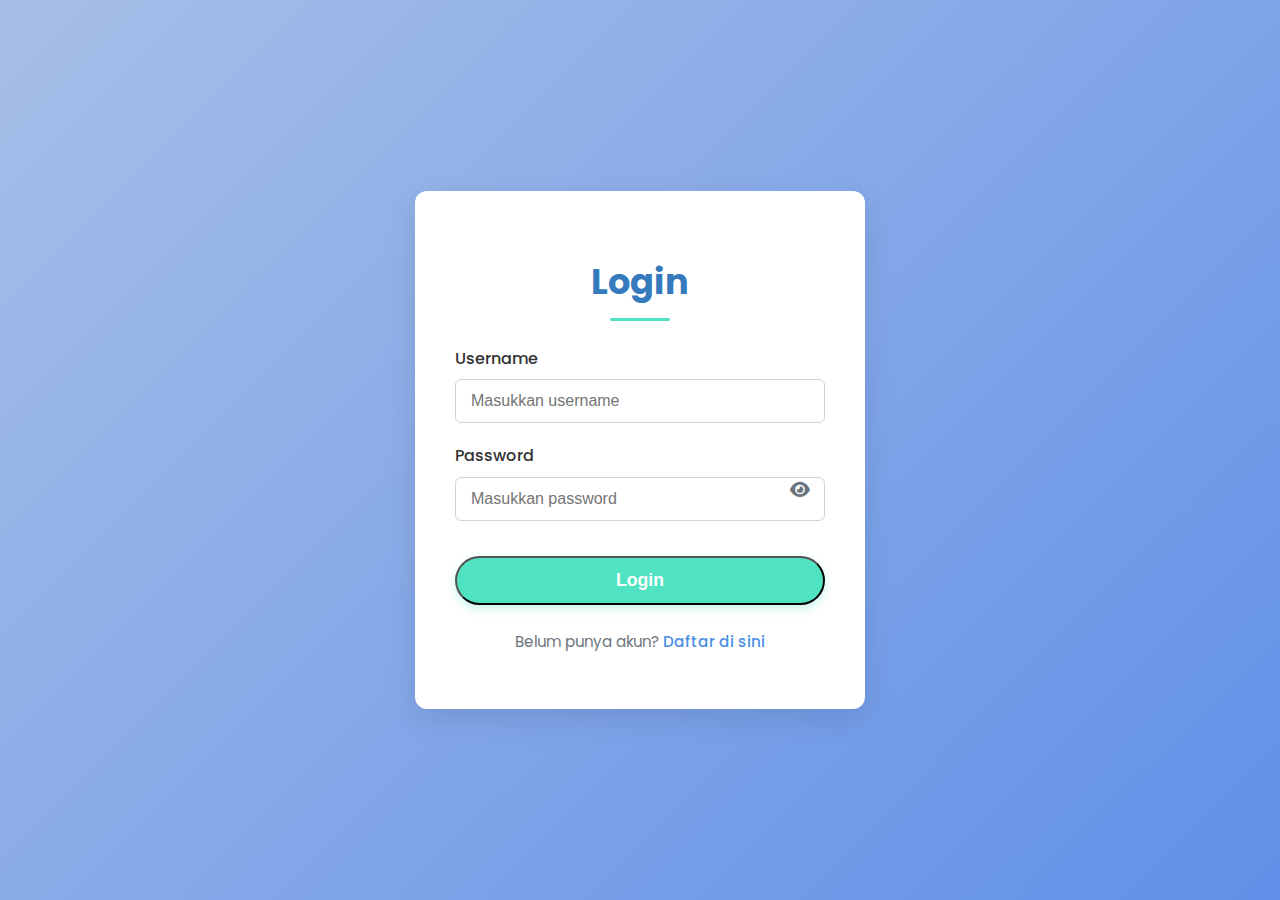
<file: assignment_detail.html>
<!DOCTYPE html>
<html lang="id">
<head>
    <meta charset="UTF-8">
    <meta name="viewport" content="width=device-width, initial-scale=1.0">
    <title>Detail Surat Tugas - Inventaris Kantor</title>
    <link rel="preconnect" href="https://fonts.googleapis.com">
    <link rel="preconnect" href="https://fonts.gstatic.com" crossorigin>
    <link href="https://fonts.googleapis.com/css2?family=Poppins:wght@300;400;500;600;700&display=swap" rel="stylesheet">
    
    <link rel="stylesheet" href="style.css">
    <link rel="stylesheet" href="https://cdnjs.cloudflare.com/ajax/libs/font-awesome/6.0.0-beta3/css/all.min.css">
    <script src="auth.js"></script>
    <script>
        const currentUser = getLoggedInUser();
        // Semua user boleh melihat detail surat tugas jika punya link-nya
        if (!currentUser) {
            window.location.href = 'login.html';
        }
    </script>
</head>
<body>
    <header class="main-header">
        <div class="header-content container">
            <a href="dashboard.html" class="app-title-link">
                <div class="app-title">Inventaris TVRI Lampung</div>
            </a>
            <nav class="main-nav">
                <a href="inventory_list.html" class="nav-item">List Inventaris</a>
                <a href="scan.html" class="nav-item">Scan QR</a>
                <a href="manage_users.html" class="nav-item" id="navManageUsers" style="display: none;">Kelola Pengguna</a>
                <a href="create_assignment.html" class="nav-item" id="navCreateAssignment" style="display: none;">Input Surat Tugas</a>
                <a href="borrow_tools.html" class="nav-item" id="navBorrowTools" style="display: none;">Pinjam Alat</a>
                <a href="global_borrow_history.html" class="nav-item" id="navGlobalBorrowHistory" style="display: none;">Riwayat Peminjaman</a>
                <a href="list_assignments.html" class="nav-item active" id="navListAssignments" style="display: none;">Daftar Tugas</a>
            </nav>
            <div class="user-profile">
                <div class="profile-icon" id="profileIcon">
                    <i class="fas fa-user-circle"></i>
                </div>
                <div class="profile-dropdown" id="profileDropdown">
                    <div class="dropdown-item" id="loggedInUsername"></div>
                    <a href="profile.html" class="dropdown-item">Pengaturan Akun</a>
                    <a href="#" class="dropdown-item" onclick="logout()">Logout</a>
                </div>
            </div>
        </div>
    </header>

    <div class="container">
        <h1>Detail Surat Tugas</h1>

        <div class="section-card assignment-detail-card">
            <h2 id="detailAssignmentTitle"></h2>
            <p><strong>Mata Acara:</strong> <span id="detailMataAcara"></span></p>
            <p><strong>Judul Acara:</strong> <span id="detailJudulAcara"></span></p>
            <p><strong>Tanggal Mulai:</strong> <span id="detailTanggalMulai"></span></p>
            <p><strong>Tanggal Selesai:</strong> <span id="detailTanggalSelesai"></span></p>
            <p><strong>Status:</strong> <span id="detailStatus" class="status-badge"></span></p>
            
            <h3 style="margin-top: 30px;">Crew yang Terlibat</h3>
            <ul id="detailCrewList" class="crew-detail-list">
                </ul>

            <h3 style="margin-top: 30px;">Alat yang Dipinjam untuk Tugas ini</h3>
            <table id="detailBorrowedItemsTable" class="history-list-table">
                <thead>
                    <tr>
                        <th>Jenis</th>
                        <th>Nama Barang</th>
                        <th>Tipe</th>
                        <th>Tgl Pinjam</th>
                        <th>Kondisi Pinjam</th>
                        <th>Tgl Kembali</th>
                        <th>Kondisi Kembali</th>
                    </tr>
                </thead>
                <tbody id="detailBorrowedItemsTableBody">
                    </tbody>
            </table>
            <p id="noBorrowedItemsDetailMessage" class="empty-message" style="display: none;">Belum ada alat yang dipinjam untuk surat tugas ini.</p>

            <div class="action-buttons-bottom" id="assignmentActions" style="display: none;">
                <button id="completeAssignmentBtn" class="modern-button update-btn">Tandai Selesai</button>
                <button id="cancelAssignmentBtn" class="modern-button delete-btn">Batalkan Tugas</button>
            </div>
        </div>
    </div>

    <script src="assignment_detail_script.js"></script>
    <script>
        document.addEventListener('DOMContentLoaded', () => {
            const currentUser = getLoggedInUser();
            if (currentUser) {
                document.getElementById('loggedInUsername').textContent = currentUser.username + ' (' + currentUser.role + ')';
                if (currentUser.role === 'admin') {
                    document.getElementById('navManageUsers').style.display = 'inline-block';
                    document.getElementById('navCreateAssignment').style.display = 'inline-block';
                    document.getElementById('navGlobalBorrowHistory').style.display = 'inline-block';
                    document.getElementById('navListAssignments').style.display = 'inline-block';
                }
                document.getElementById('navBorrowTools').style.display = 'inline-block';
            }

            const profileIcon = document.getElementById('profileIcon');
            const profileDropdown = document.getElementById('profileDropdown');

            if(profileIcon && profileDropdown) {
                profileIcon.addEventListener('click', (event) => {
                    event.stopPropagation();
                    profileDropdown.classList.toggle('active');
                });

                window.addEventListener('click', (event) => {
                    if (profileDropdown.classList.contains('active') && 
                        !profileIcon.contains(event.target) && 
                        !profileDropdown.contains(event.target)) {
                        profileDropdown.classList.remove('active');
                    }
                });
            }
        });
    </script>
</body>
</html>
</file>
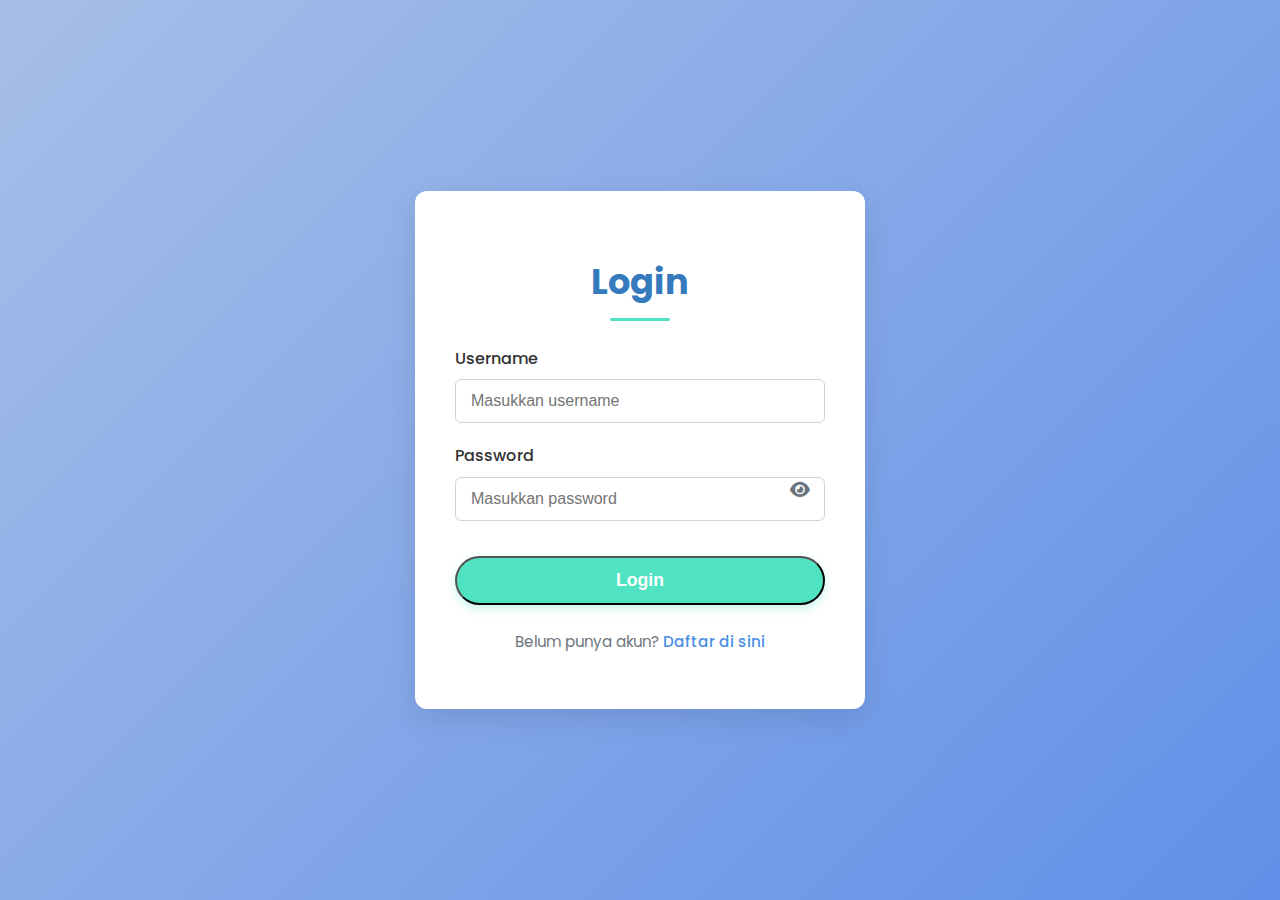
<file: borrow_tools.html>
<!DOCTYPE html>
<html lang="id">
<head>
    <meta charset="UTF-8">
    <meta name="viewport" content="width=device-width, initial-scale=1.0">
    <title>Pinjam Alat - Inventaris Kantor</title>
    <link rel="preconnect" href="https://fonts.googleapis.com">
    <link rel="preconnect" href="https://fonts.gstatic.com" crossorigin>
    <link href="https://fonts.googleapis.com/css2?family=Poppins:wght@300;400;500;600;700&display=swap" rel="stylesheet">
    
    <link rel="stylesheet" href="style.css">
    <link rel="stylesheet" href="https://cdnjs.cloudflare.com/ajax/libs/font-awesome/6.0.0-beta3/css/all.min.css">
    <script src="html5-qrcode.min.js"></script> <script src="auth.js"></script>
    <script>
        const currentUser = getLoggedInUser();
        if (!currentUser) {
            window.location.href = 'login.html';
        }
    </script>
</head>
<body>
    <header class="main-header">
        <div class="header-content container">
            <a href="dashboard.html" class="app-title-link">
                <div class="app-title">Inventaris TVRI Lampung</div>
            </a>
            <nav class="main-nav">
                <a href="inventory_list.html" class="nav-item">List Inventaris</a>
                <a href="scan.html" class="nav-item">Scan QR</a>
                <a href="manage_users.html" class="nav-item" id="navManageUsers" style="display: none;">Kelola Pengguna</a>
                <a href="create_assignment.html" class="nav-item" id="navCreateAssignment" style="display: none;">Input Surat Tugas</a>
                <a href="borrow_tools.html" class="nav-item active" id="navBorrowTools" style="display: none;">Pinjam Alat</a>
                <a href="global_borrow_history.html" class="nav-item" id="navGlobalBorrowHistory" style="display: none;">Riwayat Peminjaman</a>
                <a href="list_assignments.html" class="nav-item" id="navListAssignments" style="display: none;">Daftar Tugas</a>
            </nav>
            <div class="user-profile">
                <div class="profile-icon" id="profileIcon">
                    <i class="fas fa-user-circle"></i>
                </div>
                <div class="profile-dropdown" id="profileDropdown">
                    <div class="dropdown-item" id="loggedInUsername"></div>
                    <a href="profile.html" class="dropdown-item">Pengaturan Akun</a>
                    <a href="#" class="dropdown-item" onclick="logout()">Logout</a>
                </div>
            </div>
        </div>
    </header>

    <div class="container">
        <h1>Peminjaman dan Pengembalian Alat</h1>

        <div class="section-card">
            <h2>Surat Tugas Saya</h2>
            <div id="myAssignmentsList" class="assignments-list">
                <p class="empty-message" id="noAssignmentsMessage">Tidak ada surat tugas yang melibatkan Anda.</p>
            </div>
        </div>

        <div class="section-card" id="borrowReturnSection" style="display: none;">
            <h2>Peminjaman Alat untuk Surat Tugas: <span id="currentAssignmentTitle"></span></h2>
            <p>Pilih alat yang ingin Anda pinjam untuk surat tugas ini.</p>
            
            <div class="top-scan-button-container">
                <button id="scanBorrowToolBtn" class="modern-button info-button">Scan QR Alat (Pinjam)</button>
            </div>

            <div class="inventory-controls">
                <input type="text" id="borrowSearchBar" placeholder="Cari Nama/Jenis Barang...">
                <select id="borrowFilterJenis">
                    <option value="">Semua Jenis</option>
                    </select>
            </div>
            <div id="availableItemsList" class="item-list-section">
                <table id="availableItemsTable">
                    <thead>
                        <tr>
                            <th>Jenis</th>
                            <th>Nama Barang</th>
                            <th>Tipe</th>
                            <th>Jumlah</th>
                            <th>Kondisi</th>
                            <th>Aksi</th>
                        </tr>
                    </thead>
                    <tbody>
                        </tbody>
                </table>
                <p class="empty-message" id="noAvailableItemsMessage" style="display: none;">Tidak ada alat yang tersedia untuk dipinjam.</p>
            </div>

            <h2 style="margin-top: 40px;">Alat yang Sedang Dipinjam</h2>
            <div class="top-scan-button-container">
                <button id="scanReturnToolBtn" class="modern-button danger-button">Scan QR Alat (Kembalikan)</button>
            </div>

            <div id="borrowedItemsList" class="item-list-section">
                <table id="borrowedItemsTable">
                    <thead>
                        <tr>
                            <th>Jenis</th>
                            <th>Nama Barang</th>
                            <th>Tipe</th>
                            <th>Tgl Pinjam</th>
                            <th>Kondisi Pinjam</th>
                            <th>Aksi</th>
                        </tr>
                    </thead>
                    <tbody>
                        </tbody>
                </table>
                <p class="empty-message" id="noBorrowedItemsMessage" style="display: none;">Anda tidak sedang meminjam alat.</p>
            </div>
        </div>
    </div>

    <div id="confirmBorrowModal" class="qr-modal">
        <div class="qr-modal-content">
            <span class="close-button confirm-close-button">&times;</span>
            <h2>Konfirmasi Kondisi Peminjaman</h2>
            <p>Alat: <strong id="confirmItemName"></strong></p>
            <div class="form-group">
                <label for="initialCondition">Kondisi Alat Saat Ini (Saat Dipinjam)</label>
                <textarea id="initialCondition" placeholder="Contoh: Baik, ada goresan kecil"></textarea>
            </div>
            <button id="confirmBorrowBtn" class="modern-button auth-button">Konfirmasi Peminjaman</button>
        </div>
    </div>

    <div id="confirmReturnModal" class="qr-modal">
        <div class="qr-modal-content">
            <span class="close-button confirm-close-button">&times;</span>
            <h2>Konfirmasi Kondisi Pengembalian</h2>
            <p>Alat: <strong id="returnItemName"></strong></p>
            <p>Kondisi Saat Dipinjam: <span id="borrowedConditionSpan"></span></p>
            <div class="form-group">
                <label for="returnCondition">Kondisi Alat Saat Dikembalikan</label>
                <textarea id="returnCondition" placeholder="Contoh: Baik, tidak ada perubahan"></textarea>
            </div>
            <button id="confirmReturnBtn" class="modern-button auth-button">Konfirmasi Pengembalian</button>
        </div>
    </div>

    <div id="borrowScanModal" class="qr-modal">
        <div class="qr-modal-content">
            <span class="close-button scan-close-button">&times;</span>
            <h2>Scan QR Alat</h2>
            
            <div id="scanOptions" class="scan-options-container">
                <p>Pilih metode scan:</p>
                <button id="chooseCameraScanBtn" class="modern-button info-button small-button">Scan dengan Kamera</button>
                <button id="chooseFileScanBtn" class="modern-button secondary-button small-button">Pilih dari Galeri</button>
            </div>

            <div id="cameraScanArea" style="display: none;">
                <p>Arahkan kamera ke QR Code alat.</p>
                <div id="borrowReader" style="width: 100%;"></div> <p id="scanFeedbackCamera" style="color: red; margin-top: 10px;"></p>
            </div>

            <div id="fileScanArea" style="display: none;">
                <p>Unggah gambar QR Code alat.</p>
                <div class="upload-section">
                    <label for="borrow-qr-file-input">Pilih Gambar QR Alat</label>
                    <input type="file" id="borrow-qr-file-input" accept="image/*">
                </div>
                <p id="scanFeedbackFile" style="color: red; margin-top: 10px;"></p>
            </div>

            <p id="scanFeedback" style="color: red; margin-top: 10px;"></p> 
        </div>
    </div>


    <script src="borrow_tools_script.js"></script>
    <script>
        document.addEventListener('DOMContentLoaded', () => {
            const currentUser = getLoggedInUser();
            if (currentUser) {
                document.getElementById('loggedInUsername').textContent = currentUser.username + ' (' + currentUser.role + ')';
                if (currentUser.role === 'admin') {
                    document.getElementById('navManageUsers').style.display = 'inline-block';
                    document.getElementById('navCreateAssignment').style.display = 'inline-block';
                    document.getElementById('navGlobalBorrowHistory').style.display = 'inline-block';
                    document.getElementById('navListAssignments').style.display = 'inline-block'; 
                }
                document.getElementById('navBorrowTools').style.display = 'inline-block';
            }

            const profileIcon = document.getElementById('profileIcon');
            const profileDropdown = document.getElementById('profileDropdown');

            if(profileIcon && profileDropdown) {
                profileIcon.addEventListener('click', (event) => {
                    event.stopPropagation();
                    profileDropdown.classList.toggle('active');
                });

                window.addEventListener('click', (event) => {
                    if (profileDropdown.classList.contains('active') && 
                        !profileIcon.contains(event.target) && 
                        !event.target.closest('.profile-dropdown')) {
                        profileDropdown.classList.remove('active');
                    }
                });
            }
        });
    </script>
</body>
</html>
</file>
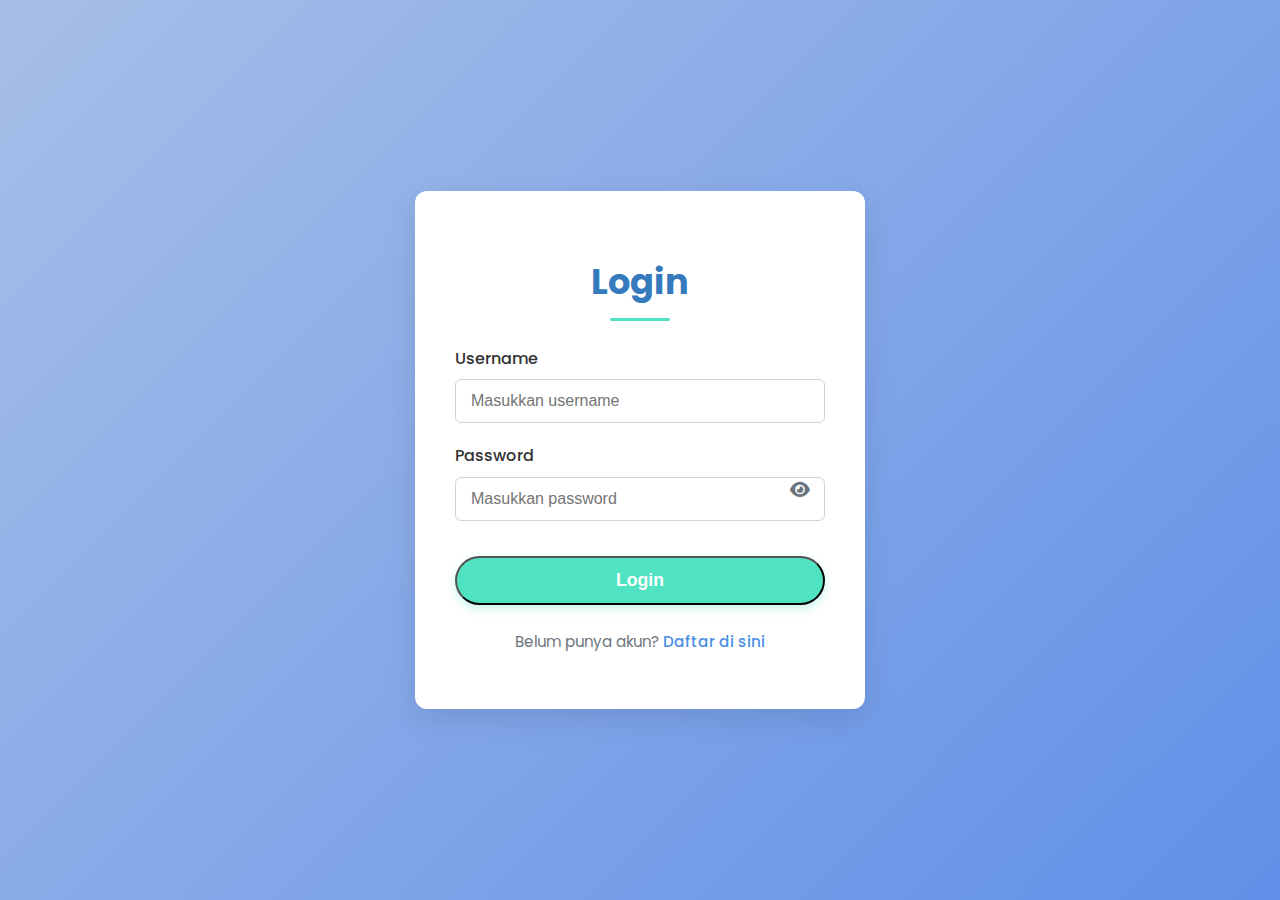
<file: create_assignment.html>
<!DOCTYPE html>
<html lang="id">
<head>
    <meta charset="UTF-8">
    <meta name="viewport" content="width=device-width, initial-scale=1.0">
    <title>Input Surat Tugas - Inventaris Kantor</title>
    <link rel="preconnect" href="https://fonts.googleapis.com">
    <link rel="preconnect" href="https://fonts.gstatic.com" crossorigin>
    <link href="https://fonts.googleapis.com/css2?family=Poppins:wght@300;400;500;600;700&display=swap" rel="stylesheet">
    
    <link rel="stylesheet" href="style.css">
    <link rel="stylesheet" href="https://cdnjs.cloudflare.com/ajax/libs/font-awesome/6.0.0-beta3/css/all.min.css">
    <script src="auth.js"></script>
    <script>
        const currentUser = getLoggedInUser();
        if (!currentUser || currentUser.role !== 'admin') {
            alert('Akses ditolak! Anda harus login sebagai Admin.');
            window.location.href = 'login.html';
        }
    </script>
</head>
<body>
    <header class="main-header">
        <div class="header-content container">
            <a href="dashboard.html" class="app-title-link">
                <div class="app-title">Inventaris TVRI Lampung</div>
            </a>
            <nav class="main-nav">
                <a href="inventory_list.html" class="nav-item">List Inventaris</a>
                <a href="scan.html" class="nav-item">Scan QR</a>
                <a href="manage_users.html" class="nav-item" id="navManageUsers" style="display: none;">Kelola Pengguna</a>
                <a href="create_assignment.html" class="nav-item active" id="navCreateAssignment" style="display: none;">Input Surat Tugas</a>
                <a href="borrow_tools.html" class="nav-item" id="navBorrowTools" style="display: none;">Pinjam Alat</a>
                <a href="global_borrow_history.html" class="nav-item" id="navGlobalBorrowHistory" style="display: none;">Riwayat Peminjaman</a>
                <a href="list_assignments.html" class="nav-item" id="navListAssignments" style="display: none;">Daftar Tugas</a>
            </nav>
            <div class="user-profile">
                <div class="profile-icon" id="profileIcon">
                    <i class="fas fa-user-circle"></i>
                </div>
                <div class="profile-dropdown" id="profileDropdown">
                    <div class="dropdown-item" id="loggedInUsername"></div>
                    <a href="profile.html" class="dropdown-item">Pengaturan Akun</a>
                    <a href="#" class="dropdown-item" onclick="logout()">Logout</a>
                </div>
            </div>
        </div>
    </header>

    <div class="container">
        <h1>Input Surat Tugas Baru</h1>

        <form id="assignmentForm" class="input-section">
            <div class="form-group-full">
                <label for="mataAcara">Mata Acara</label>
                <input type="text" id="mataAcara" placeholder="Contoh: Berita Pagi" required>
            </div>
            <div class="form-group-full">
                <label for="judulAcara">Judul Acara</label>
                <input type="text" id="judulAcara" placeholder="Contoh: Liputan Banjir Lampung" required>
            </div>
            <div class="form-group">
                <label for="tanggalMulai">Tanggal Mulai</label>
                <input type="date" id="tanggalMulai" required>
            </div>
            <div class="form-group">
                <label for="tanggalSelesai">Tanggal Selesai</label>
                <input type="date" id="tanggalSelesai" required>
            </div>
            
            <h3 class="full-width">Crew yang Terlibat</h3>
            <div id="crewList" class="crew-list full-width">
                </div>
            <button type="button" id="addCrewBtn" class="modern-button full-width small-button">Tambah Crew</button>

            <button type="submit" class="modern-button auth-button full-width">Simpan Surat Tugas</button>
        </form>
    </div>

    <script src="create_assignment_script.js"></script>
    <script>
        document.addEventListener('DOMContentLoaded', () => {
            const currentUser = getLoggedInUser();
            if (currentUser) {
                document.getElementById('loggedInUsername').textContent = currentUser.username + ' (' + currentUser.role + ')';
                if (currentUser.role === 'admin') {
                    document.getElementById('navManageUsers').style.display = 'inline-block';
                    document.getElementById('navCreateAssignment').style.display = 'inline-block';
                    document.getElementById('navGlobalBorrowHistory').style.display = 'inline-block';
                    document.getElementById('navListAssignments').style.display = 'inline-block';
                }
                document.getElementById('navBorrowTools').style.display = 'inline-block';
            }

            const profileIcon = document.getElementById('profileIcon');
            const profileDropdown = document.getElementById('profileDropdown');

            if(profileIcon && profileDropdown) {
                profileIcon.addEventListener('click', (event) => {
                    event.stopPropagation();
                    profileDropdown.classList.toggle('active');
                });

                window.addEventListener('click', (event) => {
                    if (profileDropdown.classList.contains('active') && 
                        !profileIcon.contains(event.target) && 
                        !profileDropdown.contains(event.target)) {
                        profileDropdown.classList.remove('active');
                    }
                });
            }
        });
    </script>
</body>
</html>
</file>
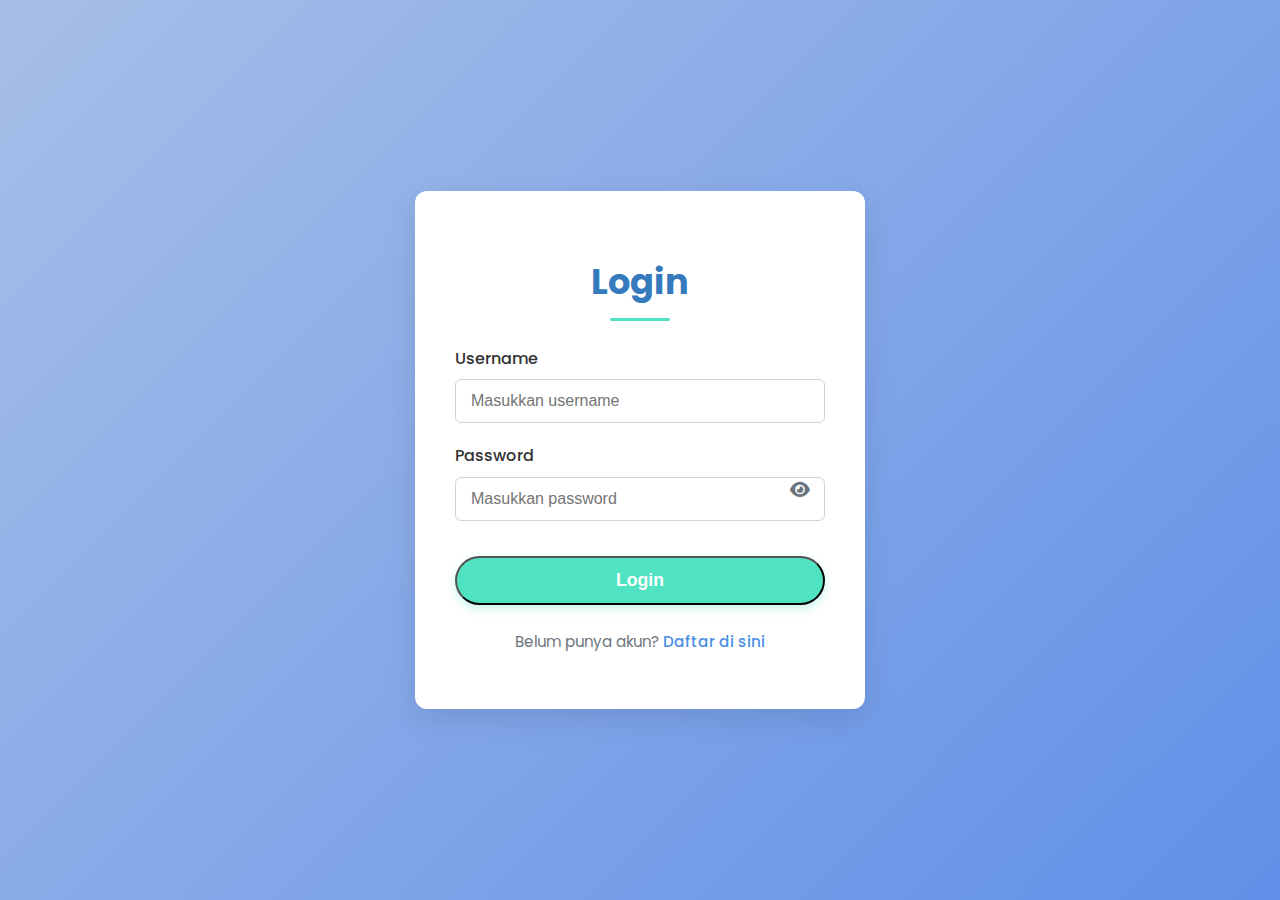
<file: global_borrow_history.html>
<!DOCTYPE html>
<html lang="id">
<head>
    <meta charset="UTF-8">
    <meta name="viewport" content="width=device-width, initial-scale=1.0">
    <title>Riwayat Peminjaman Global - Inventaris Kantor</title>
    <link rel="preconnect" href="https://fonts.googleapis.com">
    <link rel="preconnect" href="https://fonts.gstatic.com" crossorigin>
    <link href="https://fonts.googleapis.com/css2?family=Poppins:wght@300;400;500;600;700&display=swap" rel="stylesheet">
    
    <link rel="stylesheet" href="style.css">
    <link rel="stylesheet" href="https://cdnjs.cloudflare.com/ajax/libs/font-awesome/6.0.0-beta3/css/all.min.css">
    <script src="auth.js"></script>
    <script>
        const currentUser = getLoggedInUser();
        if (!currentUser || currentUser.role !== 'admin') {
            alert('Akses ditolak! Anda harus login sebagai Admin.');
            window.location.href = 'login.html';
        }
    </script>
</head>
<body>
    <header class="main-header">
        <div class="header-content container">
            <a href="dashboard.html" class="app-title-link">
                <div class="app-title">Inventaris TVRI Lampung</div>
            </a>
            <nav class="main-nav">
                <a href="inventory_list.html" class="nav-item">List Inventaris</a>
                <a href="scan.html" class="nav-item">Scan QR</a>
                <a href="manage_users.html" class="nav-item" id="navManageUsers" style="display: none;">Kelola Pengguna</a>
                <a href="create_assignment.html" class="nav-item" id="navCreateAssignment" style="display: none;">Input Surat Tugas</a>
                <a href="borrow_tools.html" class="nav-item" id="navBorrowTools" style="display: none;">Pinjam Alat</a>
                <a href="global_borrow_history.html" class="nav-item active" id="navGlobalBorrowHistory" style="display: none;">Riwayat Peminjaman</a>
                <a href="list_assignments.html" class="nav-item" id="navListAssignments" style="display: none;">Daftar Tugas</a>
            </nav>
            <div class="user-profile">
                <div class="profile-icon" id="profileIcon">
                    <i class="fas fa-user-circle"></i>
                </div>
                <div class="profile-dropdown" id="profileDropdown">
                    <div class="dropdown-item" id="loggedInUsername"></div>
                    <a href="profile.html" class="dropdown-item">Pengaturan Akun</a>
                    <a href="#" class="dropdown-item" onclick="logout()">Logout</a>
                </div>
            </div>
        </div>
    </header>

    <div class="container">
        <h1>Riwayat Peminjaman Global</h1>

        <div class="inventory-controls">
            <input type="text" id="historySearchBar" placeholder="Cari Barang/Peminjam...">
            <select id="historyFilterStatus">
                <option value="">Semua Status</option>
                <option value="dipinjam">Sedang Dipinjam</option>
                <option value="dikembalikan">Sudah Dikembalikan</option>
            </select>
        </div>

        <div class="item-list-section">
            <table id="globalHistoryTable" class="history-list-table">
                <thead>
                    <tr>
                        <th>Nama Barang</th>
                        <th>Tipe</th>
                        <th>Peminjam</th>
                        <th>Surat Tugas</th>
                        <th>Tgl Pinjam</th>
                        <th>Tgl Kembali</th>
                        <th>Kondisi Pinjam</th>
                        <th>Kondisi Kembali</th>
                    </tr>
                </thead>
                <tbody id="globalHistoryTableBody">
                    </tbody>
            </table>
            <p id="globalHistoryEmptyMessage" class="empty-message" style="display: none;">Tidak ada riwayat peminjaman.</p>
        </div>
    </div>

    <script>
        document.addEventListener('DOMContentLoaded', () => {
            const currentUser = getLoggedInUser();
            if (currentUser) {
                document.getElementById('loggedInUsername').textContent = currentUser.username + ' (' + currentUser.role + ')';
                if (currentUser.role === 'admin') {
                    document.getElementById('navManageUsers').style.display = 'inline-block';
                    document.getElementById('navCreateAssignment').style.display = 'inline-block';
                    document.getElementById('navGlobalBorrowHistory').style.display = 'inline-block';
                    document.getElementById('navListAssignments').style.display = 'inline-block';
                }
                document.getElementById('navBorrowTools').style.display = 'inline-block';
            }

            const profileIcon = document.getElementById('profileIcon');
            const profileDropdown = document.getElementById('profileDropdown');

            if(profileIcon && profileDropdown) {
                profileIcon.addEventListener('click', (event) => {
                    event.stopPropagation();
                    profileDropdown.classList.toggle('active');
                });

                window.addEventListener('click', (event) => {
                    if (profileDropdown.classList.contains('active') && 
                        !profileIcon.contains(event.target) && 
                        !profileDropdown.contains(event.target)) {
                        profileDropdown.classList.remove('active');
                    }
                });
            }

            const globalHistoryTableBody = document.getElementById('globalHistoryTableBody');
            const globalHistoryEmptyMessage = document.getElementById('globalHistoryEmptyMessage');
            const historySearchBar = document.getElementById('historySearchBar');
            const historyFilterStatus = document.getElementById('historyFilterStatus');

            let inventory = JSON.parse(localStorage.getItem('inventory')) || [];

            const renderGlobalHistory = () => {
                globalHistoryTableBody.innerHTML = '';
                const searchTerm = historySearchBar.value.toLowerCase();
                const filterStatus = historyFilterStatus.value;

                let allHistoryRecords = [];

                inventory.forEach(item => {
                    if (item.borrowHistory) {
                        item.borrowHistory.forEach(history => {
                            allHistoryRecords.push({
                                itemName: item.name,
                                itemJenis: item.jenis,
                                itemTipe: item.tipe,
                                borrower: history.borrower,
                                assignmentTitle: history.assignmentTitle,
                                startDate: history.startDate,
                                endDate: history.endDate,
                                conditionOnBorrow: history.conditionOnBorrow,
                                conditionOnReturn: history.conditionOnReturn
                            });
                        });
                    }
                });

                const filteredHistory = allHistoryRecords.filter(record => {
                    const matchesSearch = 
                        record.itemName.toLowerCase().includes(searchTerm) ||
                        record.borrower.toLowerCase().includes(searchTerm) ||
                        record.assignmentTitle.toLowerCase().includes(searchTerm);
                    
                    const matchesStatus = 
                        filterStatus === '' ||
                        (filterStatus === 'dipinjam' && record.endDate === null) ||
                        (filterStatus === 'dikembalikan' && record.endDate !== null);

                    return matchesSearch && matchesStatus;
                });

                if (filteredHistory.length === 0) {
                    globalHistoryEmptyMessage.style.display = 'block';
                } else {
                    globalHistoryEmptyMessage.style.display = 'none';
                    filteredHistory.forEach(record => {
                        const row = globalHistoryTableBody.insertRow();
                        row.insertCell().textContent = record.itemName;
                        row.insertCell().textContent = record.itemTipe;
                        row.insertCell().textContent = record.borrower;
                        row.insertCell().textContent = record.assignmentTitle;
                        row.insertCell().textContent = record.startDate;
                        row.insertCell().textContent = record.endDate || 'Dipinjam';
                        row.insertCell().textContent = record.conditionOnBorrow || '-';
                        row.insertCell().textContent = record.conditionOnReturn || '-';
                    });
                }
            };

            historySearchBar.addEventListener('keyup', renderGlobalHistory);
            historyFilterStatus.addEventListener('change', renderGlobalHistory);

            renderGlobalHistory();
        });
    </script>
</body>
</html>
</file>
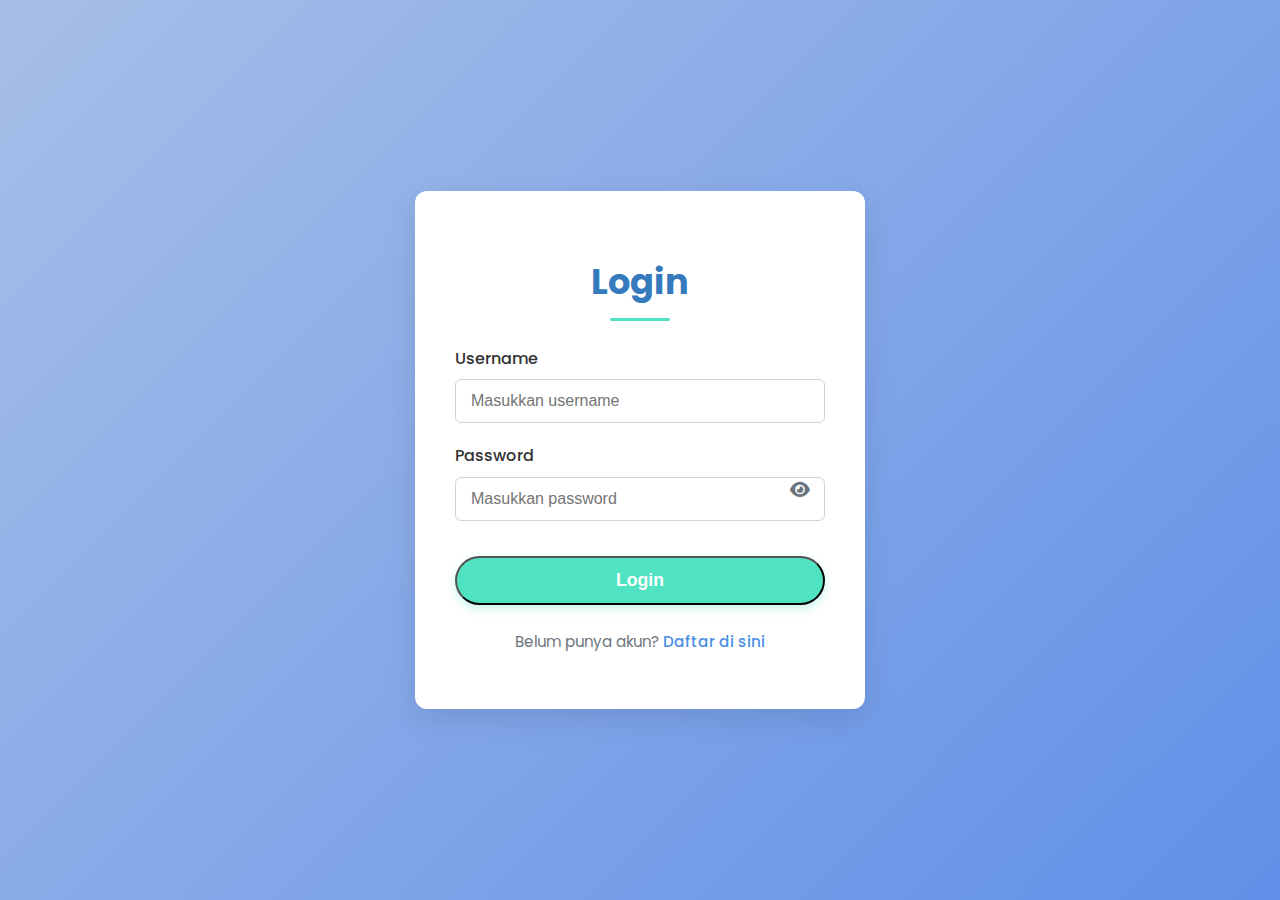
<file: list_assignments.html>
<!DOCTYPE html>
<html lang="id">
<head>
    <meta charset="UTF-8">
    <meta name="viewport" content="width=device-width, initial-scale=1.0">
    <title>Daftar Surat Tugas - Inventaris Kantor</title>
    <link rel="preconnect" href="https://fonts.googleapis.com">
    <link rel="preconnect" href="https://fonts.gstatic.com" crossorigin>
    <link href="https://fonts.googleapis.com/css2?family=Poppins:wght@300;400;500;600;700&display=swap" rel="stylesheet">
    
    <link rel="stylesheet" href="style.css">
    <link rel="stylesheet" href="https://cdnjs.cloudflare.com/ajax/libs/font-awesome/6.0.0-beta3/css/all.min.css">
    <script src="auth.js"></script>
    <script>
        const currentUser = getLoggedInUser();
        // Hanya admin yang bisa mengakses halaman ini
        if (!currentUser || currentUser.role !== 'admin') {
            alert('Akses ditolak! Anda harus login sebagai Admin.');
            window.location.href = 'login.html';
        }
    </script>
</head>
<body>
    <header class="main-header">
        <div class="header-content container">
            <a href="dashboard.html" class="app-title-link">
                <div class="app-title">Inventaris TVRI Lampung</div>
            </a>
            <nav class="main-nav">
                <a href="inventory_list.html" class="nav-item">List Inventaris</a>
                <a href="scan.html" class="nav-item">Scan QR</a>
                <a href="manage_users.html" class="nav-item" id="navManageUsers" style="display: none;">Kelola Pengguna</a>
                <a href="create_assignment.html" class="nav-item" id="navCreateAssignment" style="display: none;">Input Surat Tugas</a>
                <a href="borrow_tools.html" class="nav-item" id="navBorrowTools" style="display: none;">Pinjam Alat</a>
                <a href="global_borrow_history.html" class="nav-item" id="navGlobalBorrowHistory" style="display: none;">Riwayat Peminjaman</a>
                <a href="list_assignments.html" class="nav-item active" id="navListAssignments" style="display: none;">Daftar Tugas</a>
            </nav>
            <div class="user-profile">
                <div class="profile-icon" id="profileIcon">
                    <i class="fas fa-user-circle"></i>
                </div>
                <div class="profile-dropdown" id="profileDropdown">
                    <div class="dropdown-item" id="loggedInUsername"></div>
                    <a href="profile.html" class="dropdown-item">Pengaturan Akun</a>
                    <a href="#" class="dropdown-item" onclick="logout()">Logout</a>
                </div>
            </div>
        </div>
    </header>

    <div class="container">
        <h1>Daftar Surat Tugas</h1>

        <div class="inventory-controls">
            <input type="text" id="assignmentSearchBar" placeholder="Cari Mata/Judul Acara...">
            <select id="assignmentFilterStatus">
                <option value="">Semua Status</option>
                <option value="active">Aktif</option>
                <option value="completed">Selesai</option>
                <option value="cancelled">Dibatalkan</option>
            </select>
        </div>

        <div class="item-list-section">
            <table id="assignmentsTable" class="history-list-table">
                <thead>
                    <tr>
                        <th>Mata Acara</th>
                        <th>Judul Acara</th>
                        <th>Periode</th>
                        <th>Crew</th>
                        <th>Status</th>
                        <th>Aksi</th>
                    </tr>
                </thead>
                <tbody id="assignmentsTableBody">
                    </tbody>
            </table>
            <p id="noAssignmentsMessage" class="empty-message" style="display: none;">Tidak ada surat tugas.</p>
        </div>
    </div>

    <script>
        document.addEventListener('DOMContentLoaded', () => {
            const currentUser = getLoggedInUser();
            if (currentUser) {
                document.getElementById('loggedInUsername').textContent = currentUser.username + ' (' + currentUser.role + ')';
                if (currentUser.role === 'admin') {
                    document.getElementById('navManageUsers').style.display = 'inline-block';
                    document.getElementById('navCreateAssignment').style.display = 'inline-block';
                    document.getElementById('navGlobalBorrowHistory').style.display = 'inline-block';
                    document.getElementById('navListAssignments').style.display = 'inline-block'; 
                }
                document.getElementById('navBorrowTools').style.display = 'inline-block';
            }

            const profileIcon = document.getElementById('profileIcon');
            const profileDropdown = document.getElementById('profileDropdown');

            if(profileIcon && profileDropdown) {
                profileIcon.addEventListener('click', (event) => {
                    event.stopPropagation();
                    profileDropdown.classList.toggle('active');
                });

                window.addEventListener('click', (event) => {
                    if (profileDropdown.classList.contains('active') && 
                        !profileIcon.contains(event.target) && 
                        !profileDropdown.contains(event.target)) {
                        profileDropdown.classList.remove('active');
                    }
                });
            }

            // Script untuk halaman ini
            const assignmentSearchBar = document.getElementById('assignmentSearchBar');
            const assignmentFilterStatus = document.getElementById('assignmentFilterStatus');
            const assignmentsTableBody = document.getElementById('assignmentsTableBody');
            const noAssignmentsMessage = document.getElementById('noAssignmentsMessage');

            let assignments = JSON.parse(localStorage.getItem('assignments')) || [];
            let inventory = JSON.parse(localStorage.getItem('inventory')) || []; // Perlu untuk cek status borrowed

            const renderAssignments = () => {
                assignmentsTableBody.innerHTML = '';
                const searchTerm = assignmentSearchBar.value.toLowerCase();
                const filterStatus = assignmentFilterStatus.value;

                const filteredAssignments = assignments.filter(assignment => {
                    const matchesSearch = 
                        assignment.mataAcara.toLowerCase().includes(searchTerm) ||
                        assignment.judulAcara.toLowerCase().includes(searchTerm) ||
                        assignment.crew.some(c => c.username.toLowerCase().includes(searchTerm));
                    
                    const matchesStatus = 
                        filterStatus === '' ||
                        assignment.status === filterStatus;

                    return matchesSearch && matchesStatus;
                });

                if (filteredAssignments.length === 0) {
                    noAssignmentsMessage.style.display = 'block';
                } else {
                    noAssignmentsMessage.style.display = 'none';
                    filteredAssignments.forEach(assignment => {
                        const row = assignmentsTableBody.insertRow();
                        row.insertCell().textContent = assignment.mataAcara;
                        row.insertCell().textContent = assignment.judulAcara;
                        row.insertCell().textContent = `${assignment.tanggalMulai} s/d ${assignment.tanggalSelesai}`;
                        row.insertCell().textContent = assignment.crew.map(c => c.username).join(', ');
                        
                        const statusCell = row.insertCell();
                        statusCell.textContent = assignment.status.toUpperCase();
                        statusCell.classList.add('status-badge', `status-${assignment.status}`); // Tambah class untuk styling status

                        const actionCell = row.insertCell();
                        actionCell.classList.add('action-buttons');

                        // Tombol Detail
                        const detailBtn = document.createElement('a');
                        detailBtn.href = `assignment_detail.html?id=${assignment.id}`;
                        detailBtn.textContent = 'Detail';
                        detailBtn.classList.add('modern-button', 'small-button', 'info-button'); // Gunakan info-button
                        actionCell.appendChild(detailBtn);

                        // Tombol Complete/Cancel hanya jika status aktif dan admin
                        if (assignment.status === 'active' && currentUser.role === 'admin') {
                            const completeBtn = document.createElement('button');
                            completeBtn.textContent = 'Selesai';
                            completeBtn.classList.add('modern-button', 'small-button', 'update-btn');
                            completeBtn.onclick = () => {
                                // Cek apakah ada alat yang masih dipinjam
                                const itemsBorrowedForThisAssignment = inventory.filter(item => 
                                    item.borrowHistory && item.borrowHistory.some(history => 
                                        history.assignmentId === assignment.id && history.endDate === null
                                    )
                                );
                                if (itemsBorrowedForThisAssignment.length > 0) {
                                    showToast('Tidak bisa menandai selesai! Ada alat yang belum dikembalikan.', 'error');
                                    return;
                                }

                                if (confirm(`Yakin tandai surat tugas "${assignment.judulAcara}" sebagai SELESAI?`)) {
                                    const assignIndex = assignments.findIndex(a => a.id === assignment.id);
                                    if (assignIndex > -1) {
                                        assignments[assignIndex].status = 'completed';
                                        localStorage.setItem('assignments', JSON.stringify(assignments));
                                        showToast('Surat Tugas berhasil ditandai selesai!', 'success');
                                        renderAssignments();
                                    }
                                }
                            };
                            actionCell.appendChild(completeBtn);

                            const cancelBtn = document.createElement('button');
                            cancelBtn.textContent = 'Batalkan';
                            cancelBtn.classList.add('modern-button', 'small-button', 'delete-btn');
                            cancelBtn.onclick = () => {
                                // Cek apakah ada alat yang masih dipinjam
                                const itemsBorrowedForThisAssignment = inventory.filter(item => 
                                    item.borrowHistory && item.borrowHistory.some(history => 
                                        history.assignmentId === assignment.id && history.endDate === null
                                    )
                                );
                                if (itemsBorrowedForThisAssignment.length > 0) {
                                    showToast('Tidak bisa membatalkan! Ada alat yang belum dikembalikan.', 'error');
                                    return;
                                }

                                if (confirm(`Yakin batalkan surat tugas "${assignment.judulAcara}"?`)) {
                                    const assignIndex = assignments.findIndex(a => a.id === assignment.id);
                                    if (assignIndex > -1) {
                                        assignments[assignIndex].status = 'cancelled';
                                        localStorage.setItem('assignments', JSON.stringify(assignments));
                                        showToast('Surat Tugas berhasil dibatalkan!', 'success');
                                        renderAssignments();
                                    }
                                }
                            };
                            actionCell.appendChild(cancelBtn);
                        }
                    });
                }
            };

            assignmentSearchBar.addEventListener('keyup', renderAssignments);
            assignmentFilterStatus.addEventListener('change', renderAssignments);

            renderAssignments();
        });
    </script>
</body>
</html>
</file>
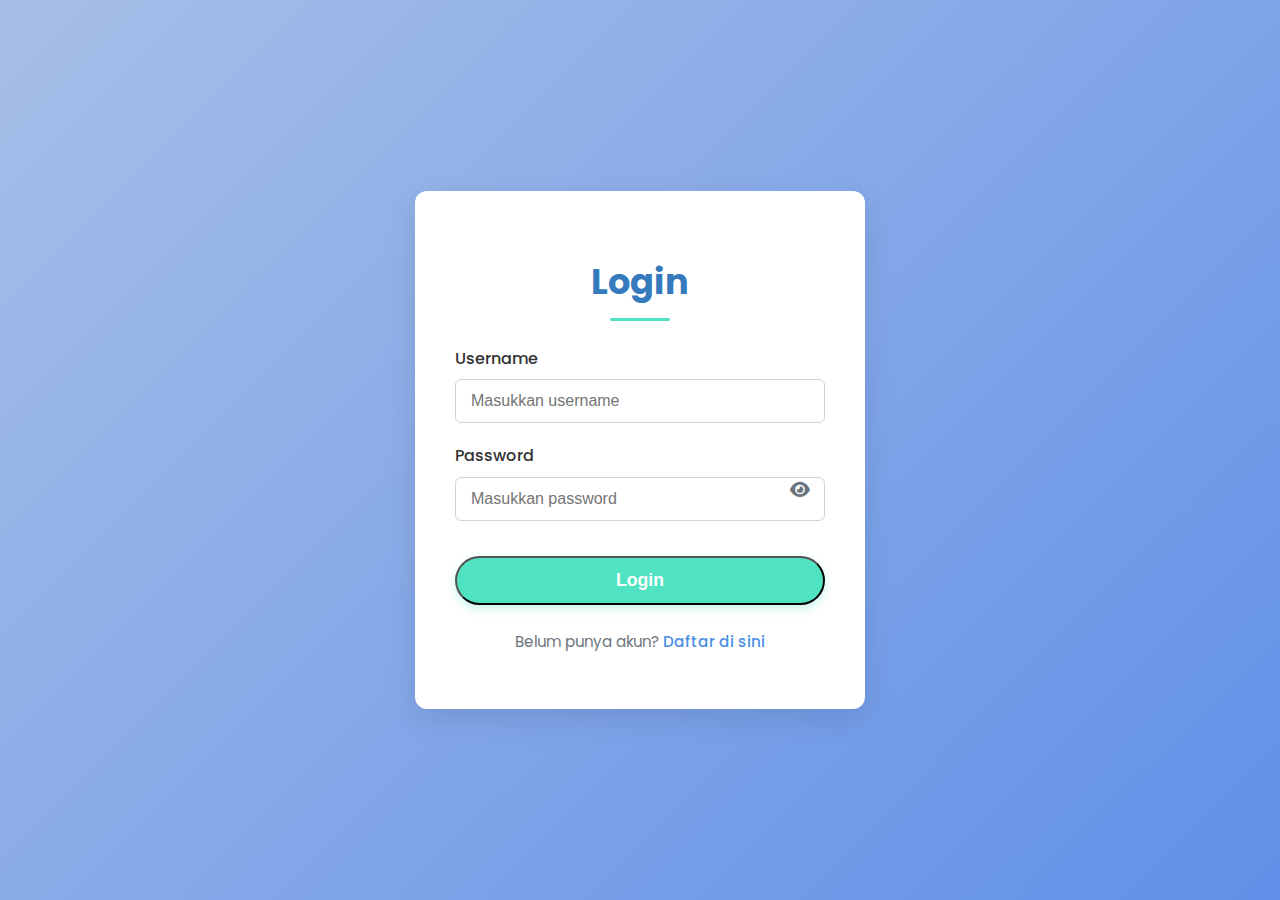
<file: login.html>
<!DOCTYPE html>
<html lang="id">
<head>
    <meta charset="UTF-8">
    <meta name="viewport" content="width=device-width, initial-scale=1.0">
    <title>Login Inventaris Kantor</title>
    <link rel="preconnect" href="https://fonts.googleapis.com">
    <link rel="preconnect" href="https://fonts.gstatic.com" crossorigin>
    <link href="https://fonts.googleapis.com/css2?family=Poppins:wght@300;400;500;600;700&display=swap" rel="stylesheet">
    
    <link rel="stylesheet" href="style.css">
    <link rel="stylesheet" href="https://cdnjs.cloudflare.com/ajax/libs/font-awesome/6.0.0-beta3/css/all.min.css">
</head>
<body class="auth-body">
    <div class="auth-container">
        <h1>Login</h1>
        <form id="loginForm" class="auth-form">
            <div class="form-group">
                <label for="username">Username</label>
                <input type="text" id="username" placeholder="Masukkan username" required>
            </div>
            <div class="form-group password-group">
                <label for="password">Password</label>
                <input type="password" id="password" placeholder="Masukkan password" required>
                <span class="password-toggle" data-target="password">
                    <i class="fas fa-eye"></i>
                </span>
            </div>
            <button type="submit" class="modern-button auth-button">Login</button>
            <p class="auth-link">Belum punya akun? <a href="register.html">Daftar di sini</a></p>
        </form>
    </div>

    <script src="auth.js"></script>
</body>
</html>
</file>
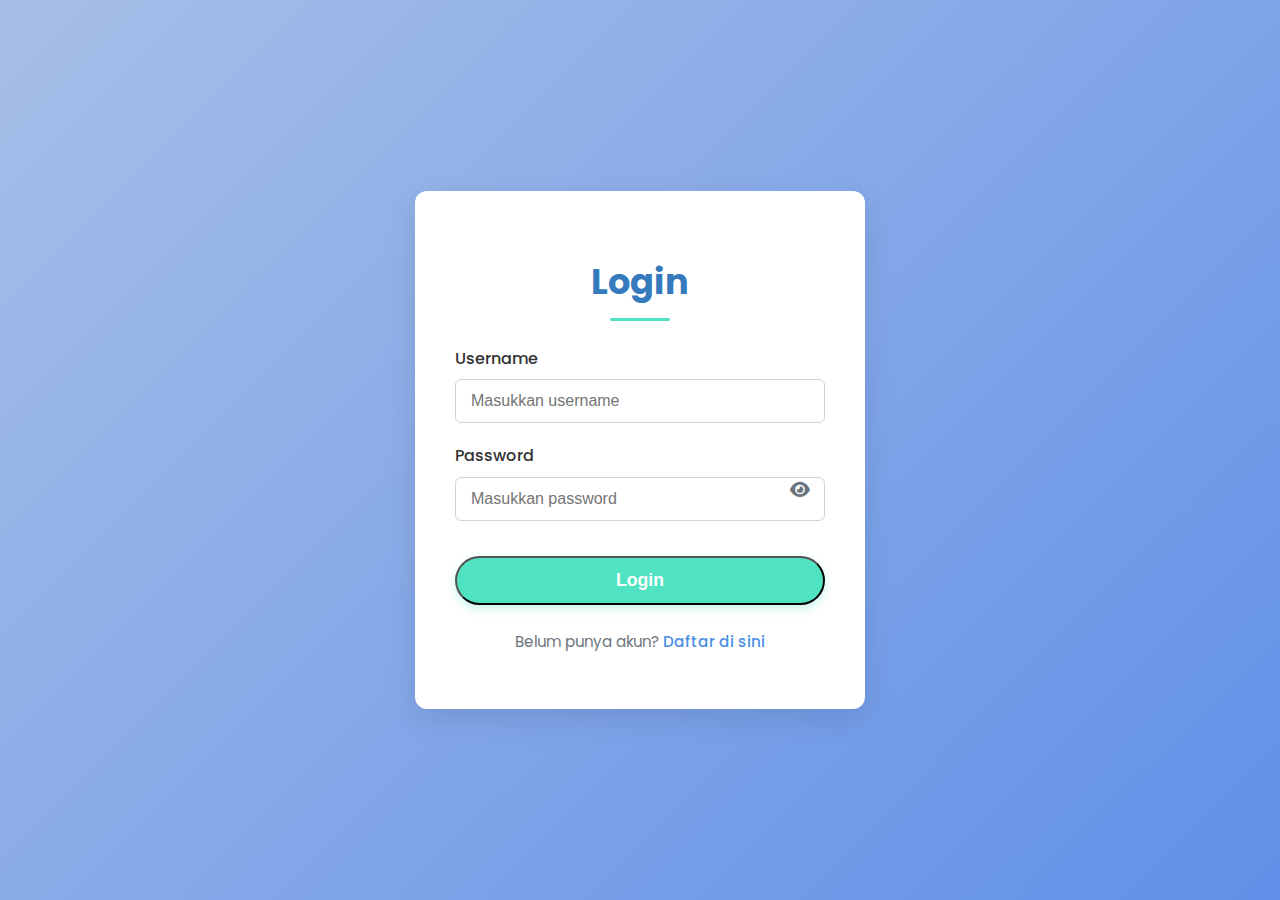
<file: manage_users.html>
<!DOCTYPE html>
<html lang="id">
<head>
    <meta charset="UTF-8">
    <meta name="viewport" content="width=device-width, initial-scale=1.0">
    <title>Manajemen Pengguna - Inventaris Kantor</title>
    <link rel="preconnect" href="https://fonts.googleapis.com">
    <link rel="preconnect" href="https://fonts.gstatic.com" crossorigin>
    <link href="https://fonts.googleapis.com/css2?family=Poppins:wght@300;400;500;600;700&display=swap" rel="stylesheet">
    
    <link rel="stylesheet" href="style.css">
    <link rel="stylesheet" href="https://cdnjs.cloudflare.com/ajax/libs/font-awesome/6.0.0-beta3/css/all.min.css">
    <script src="auth.js"></script>
    <script>
        const currentUser = JSON.parse(localStorage.getItem('loggedInUser'));
        if (!currentUser || currentUser.role !== 'admin') {
            alert('Akses ditolak! Anda harus login sebagai Admin.');
            window.location.href = 'login.html'; // Redirect jika bukan admin
        }
    </script>
</head>
<body>
    <header class="main-header">
        <div class="header-content container">
            <a href="dashboard.html" class="app-title-link">
                <div class="app-title">Inventaris TVRI Lampung</div>
            </a>
            <nav class="main-nav">
                <a href="inventory_list.html" class="nav-item">List Inventaris</a>
                <a href="scan.html" class="nav-item">Scan QR</a>
                <a href="manage_users.html" class="nav-item active" id="navManageUsers" style="display: none;">Kelola Pengguna</a>
                <a href="create_assignment.html" class="nav-item" id="navCreateAssignment" style="display: none;">Input Surat Tugas</a>
                <a href="borrow_tools.html" class="nav-item" id="navBorrowTools" style="display: none;">Pinjam Alat</a>
                <a href="global_borrow_history.html" class="nav-item" id="navGlobalBorrowHistory" style="display: none;">Riwayat Peminjaman</a>
                <a href="list_assignments.html" class="nav-item" id="navListAssignments" style="display: none;">Daftar Tugas</a>
            </nav>
            <div class="user-profile">
                <div class="profile-icon" id="profileIcon">
                    <i class="fas fa-user-circle"></i>
                </div>
                <div class="profile-dropdown" id="profileDropdown">
                    <div class="dropdown-item" id="loggedInUsername"></div>
                    <a href="profile.html" class="dropdown-item">Pengaturan Akun</a>
                    <a href="#" class="dropdown-item" onclick="logout()">Logout</a>
                </div>
            </div>
        </div>
    </header>

    <div class="container">
        <h1>Manajemen Pengguna</h1>

        <div class="user-list-section">
            <h2>Daftar Pengguna</h2>
            <table id="usersTable">
                <thead>
                    <tr>
                        <th>Username</th>
                        <th>Role</th>
                        <th>Aksi</th>
                    </tr>
                </thead>
                <tbody>
                    </tbody>
            </table>
        </div>
    </div>

    <div id="editUserModal" class="qr-modal">
        <div class="qr-modal-content">
            <span class="close-button">&times;</span>
            <h2>Edit Pengguna</h2>
            <form id="editUserForm" class="auth-form">
                <div class="form-group">
                    <label for="editUsername">Username</label>
                    <input type="text" id="editUsername" readonly>
                </div>
                <div class="form-group">
                    <label for="editRole">Role</label>
                    <select id="editRole">
                        <option value="user">User</option>
                        <option value="admin">Admin</option>
                    </select>
                </div>
                <button type="submit" class="modern-button auth-button">Simpan Perubahan</button>
            </form>
        </div>
    </div>

    <script>
        document.addEventListener('DOMContentLoaded', () => {
            const usersTableBody = document.querySelector('#usersTable tbody');
            const editUserModal = document.getElementById('editUserModal');
            const editUserForm = document.getElementById('editUserForm');
            const editUsernameInput = document.getElementById('editUsername');
            const editRoleSelect = document.getElementById('editRole');
            const closeModalButton = editUserModal.querySelector('.close-button');

            let currentEditingUserIndex = -1;

            const renderUsers = () => {
                usersTableBody.innerHTML = '';
                let users = JSON.parse(localStorage.getItem('users')) || [];

                users.forEach((user, index) => {
                    const row = usersTableBody.insertRow();
                    row.insertCell().textContent = user.username;
                    row.insertCell().textContent = user.role;

                    const actionCell = row.insertCell();
                    actionCell.classList.add('action-buttons');

                    const editBtn = document.createElement('button');
                    editBtn.textContent = 'Edit';
                    editBtn.classList.add('update-btn');
                    editBtn.onclick = () => {
                        currentEditingUserIndex = index;
                        editUsernameInput.value = user.username;
                        editRoleSelect.value = user.role;
                        editUserModal.style.display = 'flex';
                        editUserModal.classList.add('active');
                    };
                    actionCell.appendChild(editBtn);

                    const currentUser = getLoggedInUser();
                    if (user.username !== 'admin' && user.username !== currentUser.username) {
                        const deleteBtn = document.createElement('button');
                        deleteBtn.textContent = 'Hapus';
                        deleteBtn.classList.add('delete-btn');
                        deleteBtn.onclick = () => {
                            if (confirm(`Yakin ingin menghapus pengguna ${user.username}?`)) {
                                users.splice(index, 1);
                                localStorage.setItem('users', JSON.stringify(users));
                                renderUsers();
                            }
                        };
                        actionCell.appendChild(deleteBtn);
                    }
                });
            };

            editUserForm.addEventListener('submit', (e) => {
                e.preventDefault();
                let users = JSON.parse(localStorage.getItem('users')) || [];
                
                if (currentEditingUserIndex !== -1) {
                    users[currentEditingUserIndex].role = editRoleSelect.value;
                    localStorage.setItem('users', JSON.stringify(users));
                    showToast('Perubahan pengguna berhasil disimpan!', 'success');
                    editUserModal.style.display = 'none';
                    editUserModal.classList.remove('active');
                    renderUsers();
                }
            });

            closeModalButton.addEventListener('click', () => {
                editUserModal.style.display = 'none';
                editUserModal.classList.remove('active');
            });

            editUserModal.addEventListener('click', (e) => {
                if (e.target === editUserModal) {
                    editUserModal.style.display = 'none';
                    editUserModal.classList.remove('active');
                }
            });

            renderUsers();

            const currentUserLoggedIn = getLoggedInUser();
            if (currentUserLoggedIn) {
                document.getElementById('loggedInUsername').textContent = currentUserLoggedIn.username + ' (' + currentUserLoggedIn.role + ')';
                if (currentUserLoggedIn.role === 'admin') {
                    document.getElementById('navManageUsers').style.display = 'inline-block';
                    document.getElementById('navCreateAssignment').style.display = 'inline-block';
                    document.getElementById('navGlobalBorrowHistory').style.display = 'inline-block';
                    document.getElementById('navListAssignments').style.display = 'inline-block'; 
                }
                document.getElementById('navBorrowTools').style.display = 'inline-block';
            }

            const profileIcon = document.getElementById('profileIcon');
            const profileDropdown = document.getElementById('profileDropdown');

            if(profileIcon && profileDropdown) {
                profileIcon.addEventListener('click', (event) => {
                    event.stopPropagation();
                    profileDropdown.classList.toggle('active');
                });

                window.addEventListener('click', (event) => {
                    if (profileDropdown.classList.contains('active') && 
                        !profileIcon.contains(event.target) && 
                        !profileDropdown.contains(event.target)) {
                        profileDropdown.classList.remove('active');
                    }
                });
            }
        });
    </script>
</body>
</html>
</file>
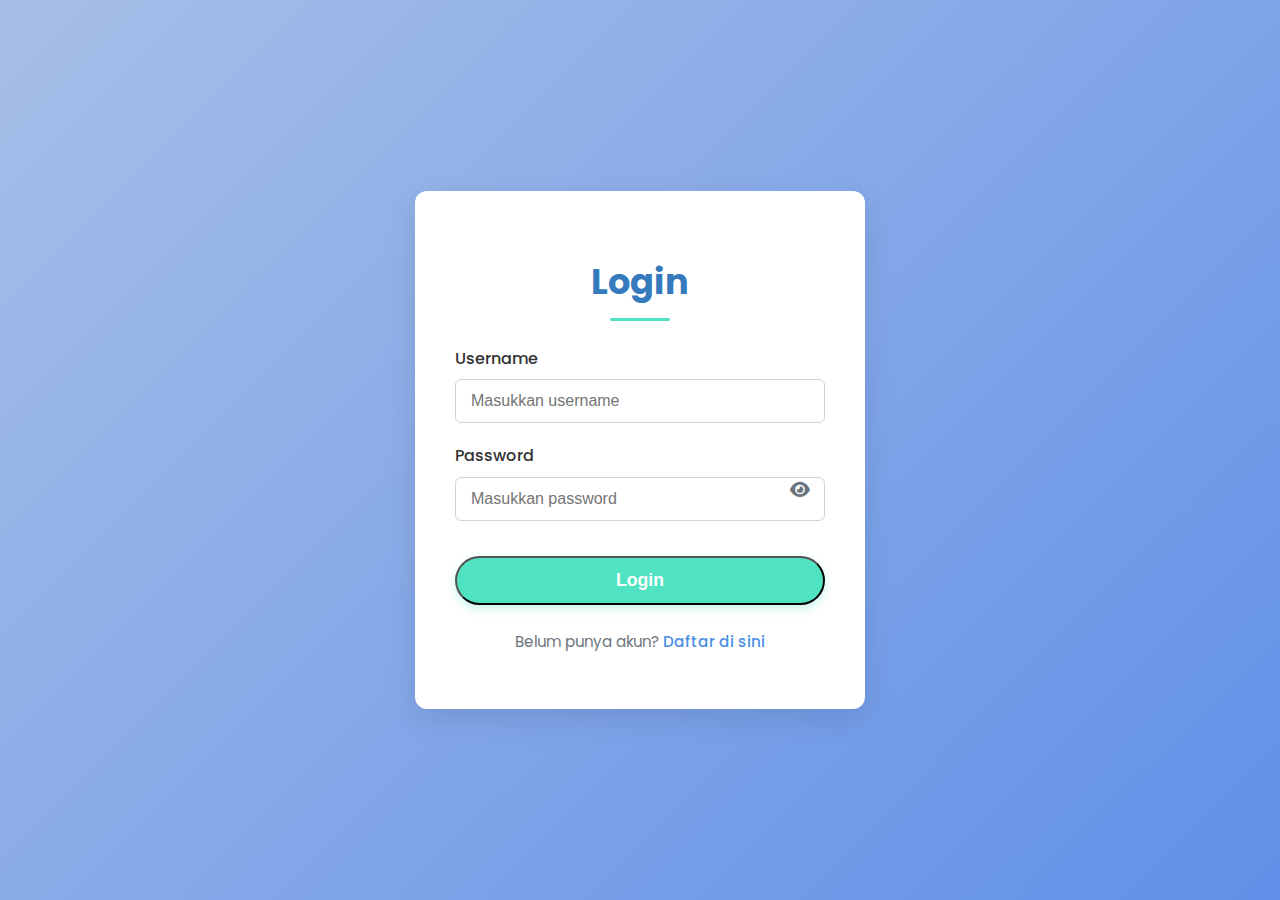
<file: profile.html>
<!DOCTYPE html>
<html lang="id">
<head>
    <meta charset="UTF-8">
    <meta name="viewport" content="width=device-width, initial-scale=1.0">
    <title>Pengaturan Akun - Inventaris Kantor</title>
    <link rel="preconnect" href="https://fonts.googleapis.com">
    <link rel="preconnect" href="https://fonts.gstatic.com" crossorigin>
    <link href="https://fonts.googleapis.com/css2?family=Poppins:wght@300;400;500;600;700&display=swap" rel="stylesheet">
    
    <link rel="stylesheet" href="style.css">
    <link rel="stylesheet" href="https://cdnjs.cloudflare.com/ajax/libs/font-awesome/6.0.0-beta3/css/all.min.css">
    <script src="auth.js"></script>
    <script>
        const currentUser = getLoggedInUser();
        if (!currentUser) {
            window.location.href = 'login.html';
        }
    </script>
</head>
<body>
    <header class="main-header">
        <div class="header-content container">
            <a href="dashboard.html" class="app-title-link">
                <div class="app-title">Inventaris TVRI Lampung</div>
            </a>
            <nav class="main-nav">
                <a href="inventory_list.html" class="nav-item">List Inventaris</a>
                <a href="scan.html" class="nav-item">Scan QR</a>
                <a href="manage_users.html" class="nav-item" id="navManageUsers" style="display: none;">Kelola Pengguna</a>
                <a href="create_assignment.html" class="nav-item" id="navCreateAssignment" style="display: none;">Input Surat Tugas</a>
                <a href="borrow_tools.html" class="nav-item" id="navBorrowTools" style="display: none;">Pinjam Alat</a>
                <a href="global_borrow_history.html" class="nav-item" id="navGlobalBorrowHistory" style="display: none;">Riwayat Peminjaman</a>
                <a href="list_assignments.html" class="nav-item" id="navListAssignments" style="display: none;">Daftar Tugas</a>
            </nav>
            <div class="user-profile">
                <div class="profile-icon" id="profileIcon">
                    <i class="fas fa-user-circle"></i>
                </div>
                <div class="profile-dropdown" id="profileDropdown">
                    <div class="dropdown-item" id="loggedInUsername"></div>
                    <a href="profile.html" class="dropdown-item">Pengaturan Akun</a>
                    <a href="#" class="dropdown-item" onclick="logout()">Logout</a>
                </div>
            </div>
        </div>
    </header>

    <div class="container">
        <h1>Pengaturan Akun</h1>

        <div class="profile-info-section">
            <p><strong>Username Saat Ini:</strong> <span id="currentUsername"></span></p>
            <p><strong>Role:</strong> <span id="currentUserRole"></span></p>
        </div>

        <form id="profileForm" class="auth-form">
            <h2>Ubah Data Profil</h2>
            <div class="form-group">
                <label for="newUsername">Username Baru</label>
                <input type="text" id="newUsername" required> 
            </div>
            <div class="form-group password-group">
                <label for="newPassword">Password Baru</label>
                <input type="password" id="newPassword" required> 
                <span class="password-toggle" data-target="newPassword">
                    <i class="fas fa-eye"></i>
                </span>
            </div>
            <div class="form-group password-group">
                <label for="confirmNewPassword">Konfirmasi Password Baru</label>
                <input type="password" id="confirmNewPassword" required>
                <span class="password-toggle" data-target="confirmNewPassword">
                    <i class="fas fa-eye"></i>
                </span>
            </div>
            <button type="submit" class="modern-button auth-button">Simpan Perubahan</button>
        </form>
    </div>

    <script>
        document.addEventListener('DOMContentLoaded', () => {
            const currentUser = getLoggedInUser();
            if (currentUser) {
                document.getElementById('loggedInUsername').textContent = currentUser.username + ' (' + currentUser.role + ')';
                document.getElementById('currentUsername').textContent = currentUser.username;
                document.getElementById('currentUserRole').textContent = currentUser.role;
                if (currentUser.role === 'admin') {
                    document.getElementById('navManageUsers').style.display = 'inline-block';
                    document.getElementById('navCreateAssignment').style.display = 'inline-block';
                    document.getElementById('navGlobalBorrowHistory').style.display = 'inline-block';
                    document.getElementById('navListAssignments').style.display = 'inline-block'; 
                }
                document.getElementById('navBorrowTools').style.display = 'inline-block';
            }

            const profileIcon = document.getElementById('profileIcon');
            const profileDropdown = document.getElementById('profileDropdown');

            if(profileIcon && profileDropdown) {
                profileIcon.addEventListener('click', (event) => {
                    event.stopPropagation();
                    profileDropdown.classList.toggle('active');
                });

                window.addEventListener('click', (event) => {
                    if (profileDropdown.classList.contains('active') && 
                        !profileIcon.contains(event.target) && 
                        !profileDropdown.contains(event.target)) {
                        profileDropdown.classList.remove('active');
                    }
                });
            }

            setupPasswordToggles();

            const profileForm = document.getElementById('profileForm');
            profileForm.addEventListener('submit', (e) => {
                e.preventDefault();
                const newUsername = document.getElementById('newUsername').value.trim();
                const newPassword = document.getElementById('newPassword').value;
                const confirmNewPassword = document.getElementById('confirmNewPassword').value;

                if (!newPassword || !confirmNewPassword) {
                    showToast('Password baru dan konfirmasi password harus diisi untuk mengubah password!', 'error');
                    return;
                }
                
                if (newPassword !== confirmNewPassword) {
                    showToast('Konfirmasi password baru tidak cocok!', 'error');
                    return;
                }

                if (!newUsername) {
                    showToast('Username baru harus diisi untuk mengubah username!', 'error');
                    return;
                }

                const result = updateProfile(currentUser.username, newUsername, newPassword);

                showToast(result.message, result.success ? 'success' : 'error');
                if (result.success) {
                    logout(); 
                }
            });
        });
    </script>
</body>
</html>
</file>
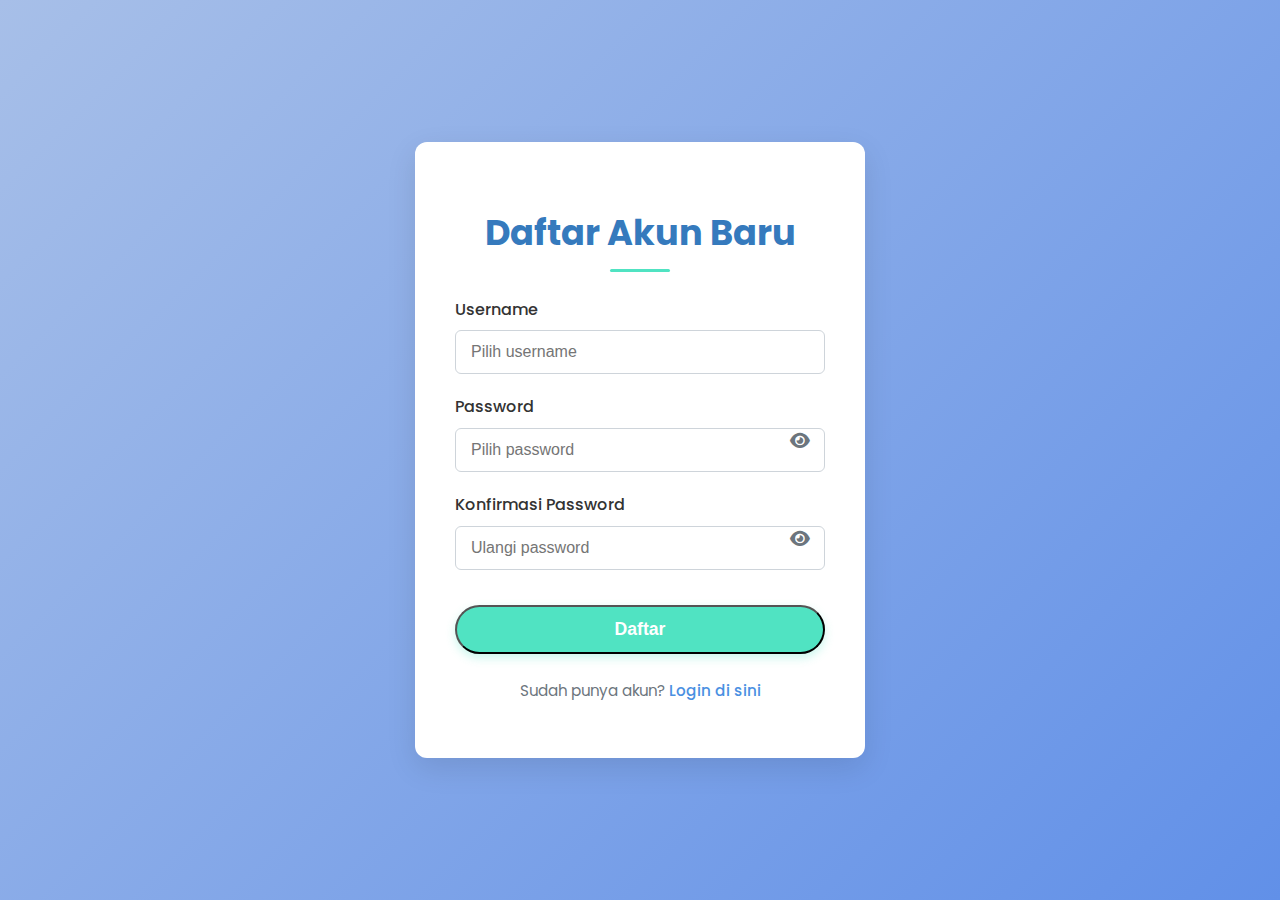
<file: register.html>
<!DOCTYPE html>
<html lang="id">
<head>
    <meta charset="UTF-8">
    <meta name="viewport" content="width=device-width, initial-scale=1.0">
    <title>Daftar Akun Inventaris</title>
    <link rel="preconnect" href="https://fonts.googleapis.com">
    <link rel="preconnect" href="https://fonts.gstatic.com" crossorigin>
    <link href="https://fonts.googleapis.com/css2?family=Poppins:wght@300;400;500;600;700&display=swap" rel="stylesheet">
    
    <link rel="stylesheet" href="style.css">
    <link rel="stylesheet" href="https://cdnjs.cloudflare.com/ajax/libs/font-awesome/6.0.0-beta3/css/all.min.css">
</head>
<body class="auth-body">
    <div class="auth-container">
        <h1>Daftar Akun Baru</h1>
        <form id="registerForm" class="auth-form">
            <div class="form-group">
                <label for="regUsername">Username</label>
                <input type="text" id="regUsername" placeholder="Pilih username" required>
            </div>
            <div class="form-group password-group">
                <label for="regPassword">Password</label>
                <input type="password" id="regPassword" placeholder="Pilih password" required>
                <span class="password-toggle" data-target="regPassword">
                    <i class="fas fa-eye"></i>
                </span>
            </div>
            <div class="form-group password-group">
                <label for="confirmPassword">Konfirmasi Password</label>
                <input type="password" id="confirmPassword" placeholder="Ulangi password" required>
                <span class="password-toggle" data-target="confirmPassword">
                    <i class="fas fa-eye"></i>
                </span>
            </div>
            <button type="submit" class="modern-button auth-button">Daftar</button>
            <p class="auth-link">Sudah punya akun? <a href="login.html">Login di sini</a></p>
        </form>
    </div>

    <script src="auth.js"></script>
</body>
</html>
</file>
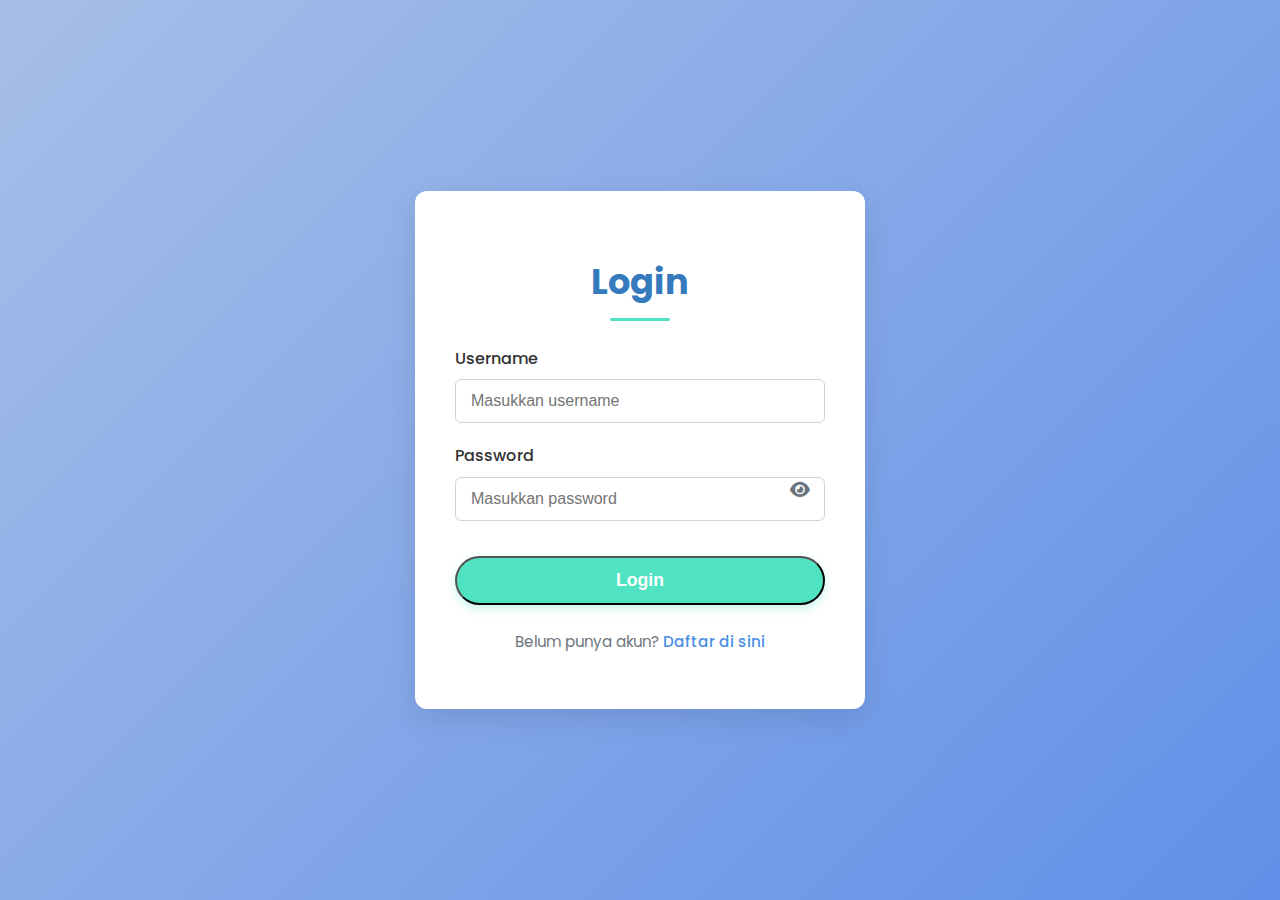
<file: scan.html>
<!DOCTYPE html>
<html lang="id">
<head>
    <meta charset="UTF-8">
    <meta name="viewport" content="width=device-width, initial-scale=1.0">
    <title>Scan Barcode Inventaris</title>
    <link rel="preconnect" href="https://fonts.googleapis.com">
    <link rel="preconnect" href="https://fonts.gstatic.com" crossorigin>
    <link href="https://fonts.googleapis.com/css2?family=Poppins:wght@300;400;500;600;700&display=swap" rel="stylesheet">
    
    <link rel="stylesheet" href="style.css">
    <link rel="stylesheet" href="https://cdnjs.cloudflare.com/ajax/libs/font-awesome/6.0.0-beta3/css/all.min.css">
    <script src="html5-qrcode.min.js"></script> 
    <script src="auth.js"></script> 
</head>
<body>
    <header class="main-header">
        <div class="header-content container">
            <a href="dashboard.html" class="app-title-link">
                <div class="app-title">Inventaris TVRI Lampung</div>
            </a>
            <nav class="main-nav">
                <a href="inventory_list.html" class="nav-item">List Inventaris</a>
                <a href="scan.html" class="nav-item active">Scan QR</a>
                <a href="manage_users.html" class="nav-item" id="navManageUsers" style="display: none;">Kelola Pengguna</a>
                <a href="create_assignment.html" class="nav-item" id="navCreateAssignment" style="display: none;">Input Surat Tugas</a>
                <a href="borrow_tools.html" class="nav-item" id="navBorrowTools" style="display: none;">Pinjam Alat</a>
                <a href="global_borrow_history.html" class="nav-item" id="navGlobalBorrowHistory" style="display: none;">Riwayat Peminjaman</a>
                <a href="list_assignments.html" class="nav-item" id="navListAssignments" style="display: none;">Daftar Tugas</a>
            </nav>
            <div class="user-profile">
                <div class="profile-icon" id="profileIcon">
                    <i class="fas fa-user-circle"></i>
                </div>
                <div class="profile-dropdown" id="profileDropdown">
                    <div class="dropdown-item" id="loggedInUsername"></div>
                    <a href="profile.html" class="dropdown-item">Pengaturan Akun</a>
                    <a href="#" class="dropdown-item" onclick="logout()">Logout</a>
                </div>
            </div>
        </div>
    </header>

    <div class="container">
        <h1>Scan Barcode / QR Code</h1>

        <div class="scan-section">
            <p>Klik tombol di bawah untuk memulai scan atau unggah gambar barcode/QR.</p>
            
            <button id="startScanBtn" class="modern-button">Mulai Scan</button>

            <div id="scannerContainer" style="display: none;">
                <div id="reader" style="width: 100%;"></div>

                <div class="upload-section">
                    <label for="qr-file-input">Pilih Gambar Barcode / QR</label>
                    <input type="file" id="qr-file-input" accept="image/*">
                </div>
            </div>

            <div id="qr-reader-results" class="scan-result-section">
                <h3>Hasil Scan</h3>
                <div id="scanned-item-info">
                    <p>Belum ada barcode yang terdeteksi.</p>
                </div>
            </div>
        </div>
    </div>

    <script src="scan-script.js"></script>
    <script>
        document.addEventListener('DOMContentLoaded', () => {
            const currentUser = getLoggedInUser();
            if (currentUser) {
                document.getElementById('loggedInUsername').textContent = currentUser.username + ' (' + currentUser.role + ')';
                if (currentUser.role === 'admin') {
                    document.getElementById('navManageUsers').style.display = 'inline-block';
                    document.getElementById('navCreateAssignment').style.display = 'inline-block';
                    document.getElementById('navGlobalBorrowHistory').style.display = 'inline-block';
                    document.getElementById('navListAssignments').style.display = 'inline-block';
                }
                document.getElementById('navBorrowTools').style.display = 'inline-block';
            }

            const profileIcon = document.getElementById('profileIcon');
            const profileDropdown = document.getElementById('profileDropdown');

            if(profileIcon && profileDropdown) {
                profileIcon.addEventListener('click', (event) => {
                    event.stopPropagation();
                    profileDropdown.classList.toggle('active');
                });

                window.addEventListener('click', (event) => {
                    if (profileDropdown.classList.contains('active') && 
                        !profileIcon.contains(event.target) && 
                        !profileDropdown.contains(event.target)) {
                        profileDropdown.classList.remove('active');
                    }
                });
            }
        });
    </script>
</body>
</html>
</file>
<file: style.css>
/* Import Poppins Font */
@import url('https://fonts.googleapis.com/css2?family=Poppins:wght@300;400;500;600;700&display=swap');

:root {
    --primary-color: #4A90E2; /* Biru cerah */
    --primary-dark: #357ABD; /* Biru gelap, untuk header */
    --secondary-color: #50E3C2; /* Tosca */
    --text-color: #333;
    --light-gray: #f8f9fa;
    --medium-gray: #e9ecef;
    --dark-gray: #6c757d;
    --border-color: #ced4da;
    --success-color: #28a745;
    --danger-color: #dc3545;
    --info-color: #17a2b8; /* Warna baru untuk info */
    --white: #fff;
    --black: #000;

    /* Warna baru untuk status */
    --status-available-bg: #e6ffe6; /* Hijau muda stabilo */
    --status-borrowed-bg: #ffe6e6; /* Merah muda stabilo */
    --status-available-icon: #28a745; /* Centang hijau */
    --status-borrowed-icon: #dc3545; /* Silang merah */
    --status-completed-bg: #e0e0e0; /* Gray untuk status completed/cancelled */
}

body {
    font-family: 'Poppins', sans-serif;
    margin: 0;
    padding: 0;
    background: linear-gradient(135deg, #e0f2f7, #c1e4f2); /* Gradasi background default untuk semua halaman kecuali auth */
    color: var(--text-color);
    line-height: 1.6;
    display: flex;
    flex-direction: column; /* Mengatur body sebagai flex column */
    min-height: 100vh;
    box-sizing: border-box;
}

/* Auth Body specific - kembalikan tampilan login yang modern */
.auth-body {
    background: linear-gradient(135deg, #a7bfe8, #6190e8); /* Gradasi latar belakang khusus auth (warna lebih kuat) */
    display: flex;
    justify-content: center;
    align-items: center;
    min-height: 100vh;
    padding: 20px;
}

.container {
    max-width: 950px;
    width: 100%;
    margin: 20px auto; /* Margin atas bawah agar ada ruang dari header/footer */
    background-color: var(--white);
    padding: 40px;
    border-radius: 12px;
    box-shadow: 0 10px 30px rgba(0, 0, 0, 0.1);
    box-sizing: border-box;
    flex-grow: 1; /* Agar container mengisi ruang yang tersedia */
}

/* Header Global Styles */
.main-header {
    background-color: var(--primary-dark); /* Latar belakang solid agar terlihat */
    color: var(--white);
    padding: 15px 0;
    box-shadow: 0 2px 10px rgba(0, 0, 0, 0.15);
    position: sticky;
    top: 0;
    z-index: 50;
}

.header-content {
    display: flex;
    justify-content: space-between;
    align-items: center;
    max-width: 950px;
    margin: 0 auto;
    padding: 0 20px;
}

/* Warna teks "Inventaris TVRI Lampung" (app title) */
.app-title-link {
    text-decoration: none; /* Hilangkan garis bawah link */
}
.app-title {
    font-size: 1.8em;
    font-weight: 700;
    white-space: nowrap; /* Mencegah judul pecah baris */
    color: var(--primary-color); /* Warna biru untuk teks app title */
    transition: color 0.3s ease;
}
.app-title:hover {
    color: var(--secondary-color); /* Hover effect */
}


.main-nav {
    display: flex;
    gap: 20px;
    margin: 0 20px; /* Jarak dari judul dan profil */
    flex-wrap: wrap;
    justify-content: center;
}

.nav-item {
    color: var(--primary-color); /* Warna biru untuk teks navigasi default */
    text-decoration: none;
    font-weight: 500;
    padding: 5px 10px;
    border-bottom: 2px solid transparent;
    transition: all 0.3s ease;
}

.nav-item:hover {
    border-bottom-color: var(--secondary-color);
    color: var(--secondary-color);
}

.nav-item.active {
    border-bottom-color: var(--secondary-color);
    color: var(--secondary-color); /* Yang aktif tetap tosca/hijau */
    font-weight: 600;
}

.user-profile {
    position: relative;
    /* Agar ikon tidak terlalu mepet ke kanan di mobile */
    margin-right: 10px; 
}

.profile-icon {
    font-size: 2em;
    color: var(--primary-color); /* Warna biru untuk icon profil */
    transition: color 0.3s ease;
    cursor: pointer; /* Pastikan cursor pointer */
}

.profile-icon:hover {
    color: var(--secondary-color);
}

.profile-dropdown {
    display: none; /* Default hidden */
    position: absolute;
    top: calc(100% + 10px); /* Pindah sedikit ke bawah icon */
    right: 0;
    background-color: var(--white);
    box-shadow: 0 4px 15px rgba(0, 0, 0, 0.1);
    border-radius: 8px;
    overflow: hidden;
    min-width: 180px;
    z-index: 60;
    opacity: 0;
    transform: translateY(10px);
    transition: opacity 0.3s ease, transform 0.3s ease;
}

.profile-dropdown.active {
    display: block; /* Shown by JS */
    opacity: 1;
    transform: translateY(0);
}

.dropdown-item {
    padding: 12px 15px;
    color: var(--text-color);
    text-decoration: none;
    display: block;
    font-weight: 400;
    white-space: nowrap;
    transition: background-color 0.2s ease;
}

.dropdown-item:hover {
    background-color: var(--light-gray);
}

.dropdown-item:first-child {
    font-weight: 600;
    color: var(--primary-dark);
    border-bottom: 1px solid var(--medium-gray);
    cursor: default;
}


/* General H1, H2 (for pages without auth-body) */
.container h1 {
    text-align: center;
    color: var(--primary-dark);
    margin-bottom: 30px;
    font-weight: 700;
    font-size: 2.5em;
    position: relative;
    padding-bottom: 10px;
}

.container h1::after {
    content: '';
    position: absolute;
    left: 50%;
    bottom: 0;
    transform: translateX(-50%);
    width: 80px;
    height: 4px;
    background-color: var(--secondary-color);
    border-radius: 2px;
}

.container h2 {
    text-align: center;
    color: var(--primary-dark);
    margin-top: 40px;
    margin-bottom: 25px;
    font-weight: 600;
    font-size: 1.8em;
}

/* Auth Container */
.auth-container {
    background-color: var(--white);
    padding: 40px;
    border-radius: 12px;
    box-shadow: 0 10px 30px rgba(0, 0, 0, 0.1);
    max-width: 450px;
    width: 100%;
    text-align: center;
    box-sizing: border-box;
}

.auth-container h1 {
    color: var(--primary-dark);
    margin-bottom: 25px;
    font-size: 2.2em;
    position: relative;
    padding-bottom: 10px;
}

.auth-container h1::after {
    content: '';
    position: absolute;
    left: 50%;
    bottom: 0;
    transform: translateX(-50%);
    width: 60px;
    height: 3px;
    background-color: var(--secondary-color);
    border-radius: 2px;
}

.auth-form .form-group {
    margin-bottom: 20px;
    text-align: left;
    position: relative; /* Untuk icon mata */
}

.auth-form label {
    display: block;
    margin-bottom: 8px;
    font-weight: 500;
    color: var(--text-color);
}

.auth-form input[type="text"],
.auth-form input[type="password"],
.auth-form select { /* Tambahkan select untuk manajemen user */
    width: 100%;
    padding: 12px 15px;
    border: 1px solid var(--border-color);
    border-radius: 6px;
    font-size: 1em;
    color: var(--text-color);
    background-color: var(--white);
    transition: all 0.3s ease;
    box-sizing: border-box;
}

.auth-form .password-group input[type="password"],
.auth-form .password-group input[type="text"] { /* Khusus untuk input password di form auth */
    padding-right: 45px; /* Ruang untuk icon mata */
}

.auth-form input:focus,
.auth-form select:focus { /* Tambahkan select untuk fokus */
    border-color: var(--primary-color);
    box-shadow: 0 0 0 3px rgba(74, 144, 226, 0.2);
    outline: none;
}

.auth-form .password-group .password-toggle {
    position: absolute;
    right: 15px;
    top: 60%; /* Sesuaikan posisi vertikal */
    transform: translateY(-50%);
    cursor: pointer;
    color: var(--dark-gray);
    font-size: 1.1em;
}

.auth-form .password-toggle:hover {
    color: var(--primary-dark);
}

.auth-button {
    width: 100%;
    padding: 15px;
    font-size: 1.1em;
    font-weight: 600;
    border-radius: 6px;
    margin-top: 15px;
}

.auth-link {
    margin-top: 25px;
    font-size: 0.95em;
    color: var(--dark-gray);
}

.auth-link a {
    color: var(--primary-color);
    text-decoration: none;
    font-weight: 500;
}

.auth-link a:hover {
    text-decoration: underline;
}

/* Styles for Logout Button */
.logout-button {
    background-color: var(--danger-color);
    box-shadow: 0 4px 10px rgba(220, 53, 69, 0.3);
}

.logout-button:hover {
    background-color: #c82333;
}

/* Styles for Manage Users Button */
.manage-button {
    background-color: #ffc107; /* Warna kuning yang berbeda */
    color: var(--black); /* Teks hitam agar kontras */
    box-shadow: 0 4px 10px rgba(255, 193, 7, 0.3);
}

.manage-button:hover {
    background-color: #e0a800; /* Sedikit lebih gelap saat hover */
}


.action-buttons-top {
    text-align: center;
    margin-bottom: 30px;
    display: flex;
    justify-content: center;
    flex-wrap: wrap;
    gap: 15px;
}

.modern-button {
    display: inline-block;
    padding: 12px 25px;
    background-color: var(--secondary-color);
    color: var(--white);
    text-decoration: none;
    border-radius: 66px;
    font-weight: 600;
    transition: background-color 0.3s ease, transform 0.2s ease;
    box-shadow: 0 4px 10px rgba(80, 227, 194, 0.3);
    box-sizing: border-box;
}

.modern-button:hover {
    background-color: #3CD0B4;
    transform: translateY(-2px);
}

.modern-button:active {
    transform: translateY(0);
    box-shadow: 0 2px 5px rgba(80, 227, 194, 0.3);
}

/* Input Section for Inventory and Assignment */
.input-section {
    display: grid;
    grid-template-columns: 1fr 1fr; /* Default 2 kolom */
    gap: 15px;
    margin-bottom: 30px;
    padding: 25px;
    background-color: var(--light-gray);
    border-radius: 8px;
    box-shadow: inset 0 1px 5px rgba(0, 0, 0, 0.05);
}

.input-section .form-group { /* Group untuk form di input-section */
    margin-bottom: 0; /* Hapus margin default form-group */
}
.input-section .form-group label {
    margin-bottom: 5px; /* Sedikit lebih kecil dari auth form */
}

.input-section input[type="text"],
.input-section input[type="number"],
.input-section textarea,
.input-section select,
.input-section input[type="date"] { /* Tambahkan input date */
    padding: 12px 15px;
    border: 1px solid var(--border-color);
    border-radius: 6px;
    font-size: 1em;
    color: var(--text-color);
    background-color: var(--white);
    transition: all 0.3s ease;
    box-sizing: border-box;
}

.input-section input:focus,
.input-section textarea:focus,
.input-section select:focus,
.input-section input[type="date"]:focus {
    border-color: var(--primary-color);
    box-shadow: 0 0 0 3px rgba(74, 144, 226, 0.2);
    outline: none;
}

.input-section textarea {
    grid-column: 1 / -1;
    min-height: 80px;
    resize: vertical;
}

/* Full width element within input-section */
.input-section .full-width {
    grid-column: 1 / -1;
}

.input-section h3.full-width {
    text-align: center;
    color: var(--primary-dark);
    margin-top: 20px;
    margin-bottom: 15px;
    font-weight: 600;
    font-size: 1.5em;
    padding-bottom: 5px;
    border-bottom: 1px solid var(--medium-gray);
}

/* Crew list dynamic input */
.crew-list {
    display: flex;
    flex-direction: column;
    gap: 10px;
    margin-bottom: 15px;
}
.crew-row {
    display: grid;
    grid-template-columns: 1fr 1fr auto; /* Username, Position, Button */
    gap: 10px;
    align-items: end; /* Tombol sejajar dengan input */
    padding: 10px;
    border: 1px solid var(--border-color);
    border-radius: 6px;
    background-color: var(--white);
}
.crew-row .form-group {
    margin-bottom: 0;
}
.crew-row label {
    font-size: 0.9em;
    color: var(--dark-gray);
}
.small-button { /* For Add/Remove Crew */
    padding: 8px 15px;
    font-size: 0.9em;
    border-radius: 4px;
}


.input-section button {
    grid-column: 1 / -1;
    padding: 12px 20px;
    background-color: var(--primary-color);
    color: var(--white);
    border: none;
    border-radius: 6px;
    cursor: pointer;
    font-size: 1.1em;
    font-weight: 600;
    transition: background-color 0.3s ease, transform 0.2s ease;
    box-shadow: 0 4px 10px rgba(0, 123, 255, 0.2);
}

.input-section button:hover {
    background-color: var(--primary-dark);
    transform: translateY(-2px);
}

.input-section button:active {
    transform: translateY(0);
    box-shadow: 0 2px 5px rgba(0, 123, 255, 0.2);
}

.inventory-controls {
    display: flex;
    gap: 15px;
    margin-bottom: 20px;
    flex-wrap: wrap;
    justify-content: center;
    padding: 15px;
    background-color: var(--light-gray);
    border-radius: 8px;
    box-shadow: inset 0 1px 5px rgba(0,0,0,0.05);
}

.inventory-controls input[type="text"],
.inventory-controls select {
    flex: 1;
    min-width: 180px;
    padding: 10px 15px;
    border: 1px solid var(--border-color);
    border-radius: 6px;
    font-size: 1em;
    color: var(--text-color);
    background-color: var(--white);
    transition: all 0.3s ease;
    box-sizing: border-box;
}

.inventory-controls input:focus,
.inventory-controls select:focus {
    border-color: var(--primary-color);
    box-shadow: 0 0 0 3px rgba(74, 144, 226, 0.2);
    outline: none;
}


.item-list-section, .user-list-section {
    margin-top: 40px;
}

#inventoryTable, #usersTable, #availableItemsTable, #borrowedItemsTable, #assignmentsTable, #globalHistoryTable, #detailBorrowedItemsTable { /* Tambahkan semua tabel baru */
    width: 100%;
    border-collapse: separate;
    border-spacing: 0;
    margin-top: 20px;
    background-color: var(--white);
    border-radius: 8px;
    overflow: hidden;
    box-shadow: 0 5px 15px rgba(0, 0, 0, 0.08);
}

#inventoryTable th, #inventoryTable td,
#usersTable th, #usersTable td,
#availableItemsTable th, #availableItemsTable td,
#borrowedItemsTable th, #borrowedItemsTable td,
#assignmentsTable th, #assignmentsTable td,
#globalHistoryTable th, #globalHistoryTable td,
#detailBorrowedItemsTable th, #detailBorrowedItemsTable td { /* Tambahkan semua sel tabel baru */
    border: 1px solid var(--medium-gray);
    padding: 12px 15px;
    text-align: left;
    vertical-align: middle;
}

#inventoryTable th, #usersTable th,
#availableItemsTable th, #borrowedItemsTable th,
#assignmentsTable th, #globalHistoryTable th,
#detailBorrowedItemsTable th { /* Tambahkan semua header tabel baru */
    background-color: var(--primary-color);
    color: var(--white);
    font-weight: 600;
    position: sticky;
    top: 0;
    z-index: 10;
}

#inventoryTable th:first-child, #usersTable th:first-child,
#availableItemsTable th:first-child, #borrowedItemsTable th:first-child,
#assignmentsTable th:first-child, #globalHistoryTable th:first-child,
#detailBorrowedItemsTable th:first-child { border-top-left-radius: 8px; }
#inventoryTable th:last-child, #usersTable th:last-child,
#availableItemsTable th:last-child, #borrowedItemsTable th:last-child,
#assignmentsTable th:last-child, #globalHistoryTable th:last-child,
#detailBorrowedItemsTable th:last-child { border-top-right-radius: 8px; }

/* Styling baris berdasarkan status */
/* PERBAIKAN KRUSIAL: Prioritaskan status background di atas nth-child(even) dan default background */
#inventoryTable tbody tr td { /* Reset background default untuk semua td di dalam tbody */
    background-color: var(--white);
}

#inventoryTable tbody tr:nth-child(even) td { /* Terapkan background light-gray untuk baris genap */
    background-color: var(--light-gray);
}

#inventoryTable tbody tr.status-available td { /* Timpa background untuk status available */
    background-color: var(--status-available-bg) !important; /* !!! PAKAI !important UNTUK OVERRIDE SEMUA !!! */
}
#inventoryTable tbody tr.status-borrowed td { /* Timpa background untuk status borrowed */
    background-color: var(--status-borrowed-bg) !important; /* !!! PAKAI !important UNTUK OVERRIDE SEMUA !!! */
}


/* Status icon styling */
#inventoryTable td.status-cell {
    text-align: center;
    font-weight: 600;
}
#inventoryTable td.status-cell .fa-check-circle {
    color: var(--status-available-icon);
    font-size: 1.3em;
}
#inventoryTable td.status-cell .fa-times-circle {
    color: var(--status-borrowed-icon);
    font-size: 1.3em;
}

/* Styling untuk status badge di detail surat tugas */
.status-badge {
    display: inline-block;
    padding: 4px 10px;
    border-radius: 5px;
    font-weight: 600;
    font-size: 0.9em;
    color: var(--white);
    margin-left: 10px;
}
.status-badge.status-active {
    background-color: var(--info-color); /* Biru muda */
}
.status-badge.status-completed {
    background-color: var(--success-color); /* Hijau */
}
.status-badge.status-cancelled {
    background-color: var(--danger-color); /* Merah */
}


#inventoryTable tbody tr:hover td, /* Targetkan TD di dalam TR hover */
#usersTable tbody tr:hover td,
#availableItemsTable tbody tr:hover td,
#borrowedItemsTable tbody tr:hover td,
#assignmentsTable tbody tr:hover td,
#globalHistoryTable tbody tr:hover td,
#detailBorrowedItemsTable tbody tr:hover td {
    background-color: var(--medium-gray); /* Warna hover untuk semua sel */
    transition: background-color 0.2s ease;
    cursor: pointer; /* Menandakan baris bisa diklik untuk riwayat */
}
/* Nonaktifkan cursor pointer untuk table heads agar tidak misleading */
#inventoryTable th, #usersTable th, #availableItemsTable th,
#borrowedItemsTable th, #assignmentsTable th,
#globalHistoryTable th, #detailBorrowedItemsTable th {
    cursor: default;
}


#inventoryTable td:nth-child(8) { /* Kolom Kode QR (Kolom ke-8 setelah Status) */
    width: 100px;
    text-align: center;
    padding: 5px; 
}

#inventoryTable .table-qr-code {
    display: inline-block;
    border: 1px solid var(--medium-gray); 
    border-radius: 4px;
    padding: 2px;
    cursor: pointer;
}

#inventoryTable .table-qr-code canvas {
    display: block;
    margin: 0 auto;
}

#inventoryTable .action-buttons, #usersTable .action-buttons,
#availableItemsTable .action-buttons, #borrowedItemsTable .action-buttons,
#assignmentsTable .action-buttons, #detailBorrowedItemsTable .action-buttons { /* Tambahkan tabel baru */
    display: flex;
    gap: 8px;
    flex-wrap: wrap;
    justify-content: center;
}

#inventoryTable button, #usersTable button,
#availableItemsTable button, #borrowedItemsTable button,
#assignmentsTable button, #detailBorrowedItemsTable button { /* Tambahkan tombol tabel baru */
    padding: 8px 12px;
    border: none;
    border-radius: 5px;
    cursor: pointer;
    font-size: 0.9em;
    font-weight: 500;
    transition: background-color 0.3s ease, transform 0.2s ease;
    white-space: nowrap;
}

.update-btn {
    background-color: var(--success-color);
    color: var(--white);
}

.update-btn:hover {
    background-color: #218838;
    transform: translateY(-1px);
}

.delete-btn {
    background-color: var(--danger-color);
    color: var(--white);
}

.delete-btn:hover {
    background-color: #c82333;
    transform: translateY(-1px);
}

.info-button { /* Gaya untuk tombol detail */
    background-color: var(--info-color);
    color: var(--white);
}
.info-button:hover {
    background-color: #138496;
}

/* Styles for Scan Page */
.scan-section { /* Existing styles */ }
#startScanBtn { /* Existing styles */ }
#reader { /* Existing styles */ }
#reader video { /* Existing styles */ }
.scan-result-section { /* Existing styles */ }
.scan-result-item { /* Existing styles */ }
.upload-section { /* Existing styles */ }
.upload-section label { /* Existing styles */ }
.upload-section input[type="file"] { /* Existing styles */ }


/* --- Styles for Modals (QR & History & Confirm) --- */
.qr-modal, .history-modal, #confirmBorrowModal, #confirmReturnModal, #borrowScanModal { /* Gabungkan semua modal */
    display: none; /* Hidden by default in CSS */
    position: fixed;
    z-index: 1000; /* Z-index lebih tinggi agar pasti di atas segalanya */
    left: 0;
    top: 0;
    width: 100%;
    height: 100%;
    overflow: auto;
    background-color: rgba(0,0,0,0.7);
    justify-content: center;
    align-items: center;
}

.qr-modal.active, .history-modal.active, 
#confirmBorrowModal.active, #confirmReturnModal.active, #borrowScanModal.active { /* Class ini akan ditambahkan oleh JS saat modal aktif */
    display: flex;
    animation: fadeIn 0.3s forwards;
}

.qr-modal-content, .history-modal-content { /* Gabungkan gaya dasar konten modal */
    background-color: var(--white);
    margin: auto;
    padding: 30px;
    border-radius: 12px;
    box-shadow: 0 8px 20px rgba(0,0,0,0.2);
    position: relative;
    text-align: center;
    max-width: 380px; /* Default untuk QR modal */
    width: 90%;
    animation: slideIn 0.3s forwards;
}

.history-modal-content {
    max-width: 700px; /* Lebih lebar untuk riwayat */
}
.history-modal-content h2 {
    color: var(--primary-dark);
    margin-bottom: 20px;
}

.history-list-table {
    width: 100%;
    border-collapse: collapse;
    margin-top: 15px;
}
.history-list-table th,
.history-list-table td {
    border: 1px solid var(--border-color);
    padding: 8px 12px;
    text-align: left;
    font-size: 0.9em;
}
.history-list-table th {
    background-color: var(--light-gray);
    font-weight: 600;
}
/* Hapus background nth-child untuk riwayat tabel agar tidak bentrok dengan status row */
.history-list-table tbody tr:nth-child(even) td {
    background-color: var(--f8f9fa); /* Ini untuk history table, bukan inventoryTable */
}

.history-list-table tbody tr:hover td { /* Tambahkan hover umum agar semua baris punya hover yang sama */
    background-color: var(--medium-gray);
}
.history-empty-message {
    font-style: italic;
    color: var(--dark-gray);
    margin-top: 20px;
    font-size: 1.1em;
}


.qr-modal-content #modalQrCode {
    margin: 20px auto;
    width: 300px;
    height: 300px;
    border: 1px solid var(--border-color);
    border-radius: 5px;
    padding: 5px;
    background-color: var(--white);
    display: flex;
    justify-content: center;
    align-items: center;
}

.qr-modal-content #modalQrCode canvas {
    display: block;
    max-width: 100%; /* Pastikan tidak melebihi wadah */
    height: auto; /* Jaga rasio aspek */
}

.qr-modal-content #modalQrText {
    font-size: 1.1em;
    font-weight: 500;
    color: var(--primary-dark);
    margin-top: 15px;
}

.close-button {
    color: var(--dark-gray);
    position: absolute;
    top: 15px;
    right: 25px;
    font-size: 30px;
    font-weight: bold;
    cursor: pointer;
    transition: color 0.3s ease;
}

.close-button:hover,
.close-button:focus {
    color: var(--danger-color);
    text-decoration: none;
}

/* Confirm Borrow/Return Modals */
#confirmBorrowModal .qr-modal-content,
#confirmReturnModal .qr-modal-content {
    max-width: 450px; /* Lebih lebar untuk form konfirmasi */
    padding: 25px;
}
#confirmBorrowModal .qr-modal-content h2,
#confirmReturnModal .qr-modal-content h2 {
    font-size: 1.8em;
    margin-bottom: 15px;
}
#confirmBorrowModal .qr-modal-content p,
#confirmReturnModal .qr-modal-content p {
    margin-bottom: 15px;
}
#confirmBorrowModal .qr-modal-content label,
#confirmReturnModal .qr-modal-content label {
    text-align: left;
    margin-bottom: 5px;
    display: block;
}
#confirmBorrowModal .qr-modal-content textarea,
#confirmReturnModal .qr-modal-content textarea,
#confirmBorrowModal .qr-modal-content input {
    width: 100%;
    padding: 10px;
    border: 1px solid var(--border-color);
    border-radius: 4px;
    box-sizing: border-box;
}

/* Styles for Toast Notifications */
#toastContainer {
    position: fixed;
    top: 20px;
    right: 20px;
    z-index: 10000; /* Pastikan paling atas */
    display: flex;
    flex-direction: column;
    gap: 10px;
}

.toast {
    background-color: var(--primary-dark);
    color: var(--white);
    padding: 15px 20px;
    border-radius: 8px;
    box-shadow: 0 4px 12px rgba(0, 0, 0, 0.2);
    opacity: 1;
    transition: opacity 0.3s ease-out, transform 0.3s ease-out;
    transform: translateX(0);
    min-width: 250px;
    text-align: center;
    font-weight: 500;
}

.toast.toast-success {
    background-color: var(--success-color);
}
.toast.toast-error {
    background-color: var(--danger-color);
}
.toast.toast-info {
    background-color: var(--info-color);
}

.toast.hide {
    opacity: 0;
    transform: translateX(100%);
}


/* Styles for Borrow Tools Page */
.section-card {
    background-color: var(--white);
    padding: 30px;
    border-radius: 12px;
    box-shadow: 0 5px 15px rgba(0,0,0,0.08);
    margin-bottom: 30px;
}
.section-card h2 {
    text-align: left;
    margin-top: 0;
    margin-bottom: 25px;
    font-size: 2em;
    color: var(--primary-dark);
}
.assignments-list .assignment-card {
    background-color: var(--light-gray);
    border: 1px solid var(--border-color);
    border-radius: 8px;
    padding: 20px;
    margin-bottom: 15px;
    text-align: left;
    box-shadow: inset 0 1px 3px rgba(0,0,0,0.05);
    display: flex;
    flex-direction: column;
    gap: 10px;
}
.assignments-list .assignment-card h3 {
    margin: 0;
    color: var(--primary-dark);
    font-size: 1.3em;
}
.assignments-list .assignment-card p {
    margin: 5px 0;
    font-size: 0.95em;
    color: var(--dark-gray);
}
.assignments-list .assignment-card button {
    align-self: flex-end; /* Tombol ke kanan bawah */
}
.empty-message {
    text-align: center;
    color: var(--dark-gray);
    font-style: italic;
    margin-top: 20px;
    font-size: 1.1em;
}
#borrowReturnSection {
    background-color: var(--light-gray); /* Background berbeda untuk section ini */
}

.top-scan-button-container { /* Gaya untuk container tombol scan di atas tabel */
    text-align: center;
    margin-bottom: 20px;
}

/* Styles for Assignment Detail Page */
.assignment-detail-card .crew-detail-list {
    list-style: none;
    padding: 0;
    margin: 15px 0;
    text-align: left;
}
.assignment-detail-card .crew-detail-list li {
    background-color: var(--light-gray);
    border: 1px solid var(--border-color);
    padding: 8px 15px;
    margin-bottom: 5px;
    border-radius: 5px;
}
.assignment-detail-card .action-buttons-bottom {
    margin-top: 30px;
    display: flex;
    justify-content: center;
    gap: 15px;
    flex-wrap: wrap;
}


/* Styles for Scan Options in Modals */
.scan-options-container {
    display: flex;
    flex-direction: column;
    gap: 15px;
    margin-top: 20px;
}
.scan-options-container button {
    width: 100%;
    padding: 12px 20px;
    font-size: 1.1em;
    font-weight: 600;
    border-radius: 8px;
    cursor: pointer;
    transition: background-color 0.3s ease, transform 0.2s ease;
    box-shadow: 0 4px 10px rgba(0, 0, 0, 0.1);
}
.scan-options-container button.info-button { /* Untuk Scan dengan Kamera */
    background-color: var(--primary-color);
}
.scan-options-container button.info-button:hover {
    background-color: var(--primary-dark);
}
.scan-options-container button.secondary-button { /* Untuk Pilih dari Galeri */
    background-color: var(--secondary-color);
}
.scan-options-container button.secondary-button:hover {
    background-color: #3CD0B4;
}


/* Animations */
@keyframes fadeIn {
    from { opacity: 0; }
    to { opacity: 1; }
}

@keyframes slideIn {
    from { transform: translateY(-50px); opacity: 0; }
    to { transform: translateY(0); opacity: 1; }
}


/* Responsiveness */
@media (max-width: 768px) {
    .container { padding: 25px; }
    .input-section { grid-template-columns: 1fr; }
    #inventoryTable th, #inventoryTable td { padding: 10px; font-size: 0.9em; }
    /* Penyesuaian kolom QR di mobile */
    #inventoryTable td:nth-child(7) { width: 80px; } /* Kolom Status */
    #inventoryTable td:nth-child(8) { width: 80px; } /* Kolom QR */
    #inventoryTable .table-qr-code canvas { width: 60px !important; height: 60px !important; }
    .auth-container { padding: 30px; }
    .auth-container h1 { font-size: 1.8em; }
    /* Header di mobile */
    .action-buttons-top { flex-direction: column; gap: 10px; }
    .modern-button { width: 100%; margin-left: 0 !important; }
    .header-content { flex-direction: column; gap: 15px; text-align: center; }
    .main-nav { width: 100%; justify-content: space-around; }
    .user-profile { margin-top: 10px; }
    .profile-dropdown { left: 50%; transform: translateX(-50%); } /* Tengahkan dropdown di mobile */
    .inventory-controls { flex-direction: column; gap: 10px; }
    .inventory-controls input, .inventory-controls select { width: 100%; }

    /* Responsive untuk crew list di input-section */
    .crew-row {
        grid-template-columns: 1fr auto; /* Posisi dan tombol di bawah username */
        grid-template-areas: 
            "username remove" /* Username di kiri, remove di kanan */
            "position position"; /* Posisi mengambil seluruh lebar */
        align-items: center; /* Tengahkan items secara vertikal */
    }
    .crew-row .crew-username-group { grid-area: username; margin-bottom: 0; } /* Hilangkan margin bawah */
    .crew-row .crew-position-group { grid-area: position; margin-top: 5px; margin-bottom: 0; } /* Tambah margin atas */
    .crew-row .remove-crew-btn { grid-area: remove; justify-self: end; align-self: start; margin-top: 10px; } /* Tempatkan tombol hapus di ujung kanan atas */
    .crew-row label {
        margin-bottom: 3px; /* Kurangi margin label di mobile */
    }

    /* Modals responsive */
    .qr-modal-content, .history-modal-content {
        padding: 25px;
        max-width: 95%; /* Lebih fleksibel di mobile */
    }
    .history-modal-content table {
        display: block;
        overflow-x: auto;
        white-space: nowrap; /* Cegah teks pecah baris di sel */
    }
}

@media (max-width: 480px) {
    h1 { font-size: 2em; }
    h2 { font-size: 1.5em; }
    .input-section button { font-size: 1em; }
    #inventoryTable button, #usersTable button,
    #availableItemsTable button, #borrowedItemsTable button,
    #assignmentsTable button, #detailBorrowedItemsTable button { padding: 6px 10px; font-size: 0.8em; } /* Tambahkan semua tombol tabel */
    .modern-button { padding: 10px 20px; font-size: 0.9em; border-radius: 30px; }
    #startScanBtn { padding: 10px 20px; font-size: 1em; }
    .qr-modal-content, .history-modal-content { padding: 20px; } /* Sesuaikan padding modal */
    .qr-modal-content #modalQrCode { width: 250px; height: 250px; }
    .qr-modal-content #modalQrCode canvas { width: 250px !important; height: 250px !important; }
    .close-button { top: 10px; right: 15px; font-size: 25px; }
    .auth-container { padding: 20px; }
    .auth-container h1 { font-size: 1.6em; }
    .auth-form input, .auth-form select { font-size: 0.9em; }
    .auth-button { padding: 12px; font-size: 1em; }
    .app-title { font-size: 1.5em; }

    /* Perbaikan crew-row di mobile sangat kecil */
    .crew-row {
        grid-template-columns: 1fr; /* Jadi satu kolom */
        grid-template-areas: 
            "username"
            "position"
            "remove";
    }
    .crew-row .remove-crew-btn { 
        justify-self: stretch; /* Tombol jadi full width */
        margin-top: 10px; 
    }
}
</file>
